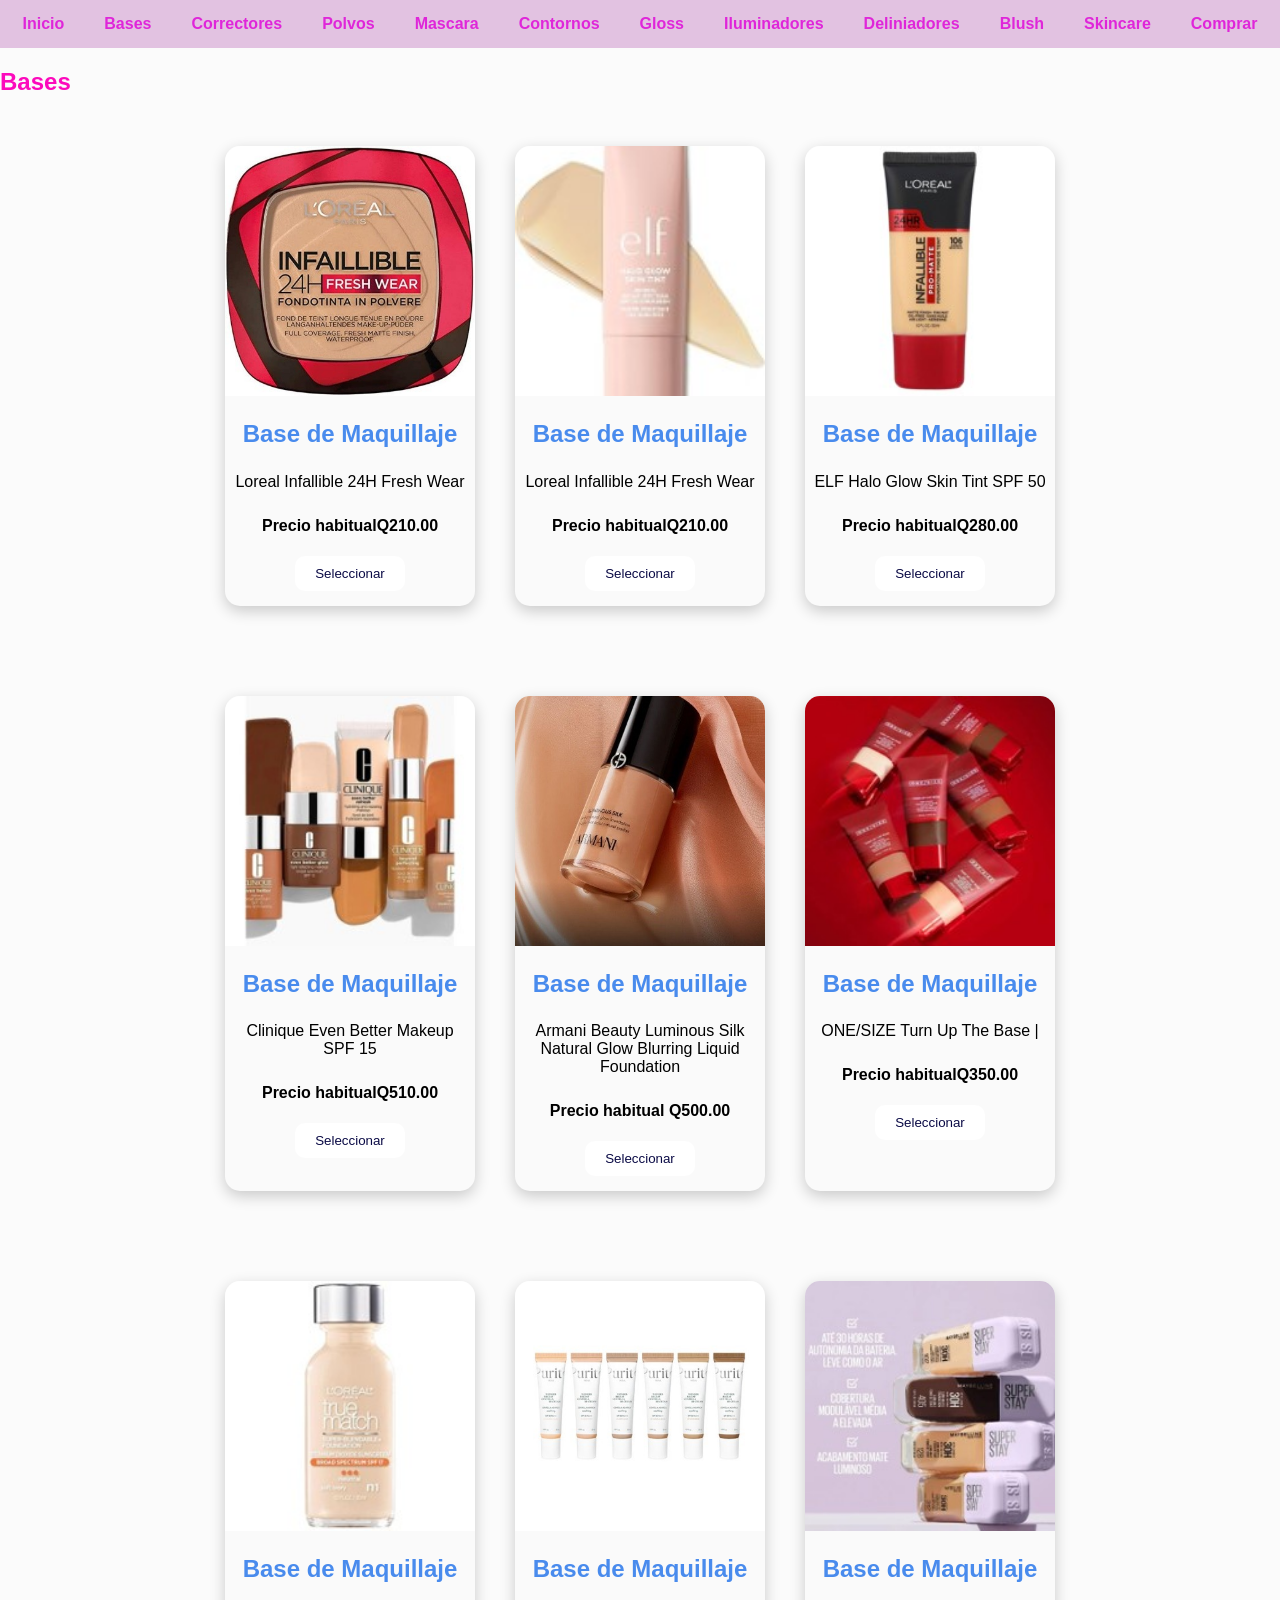
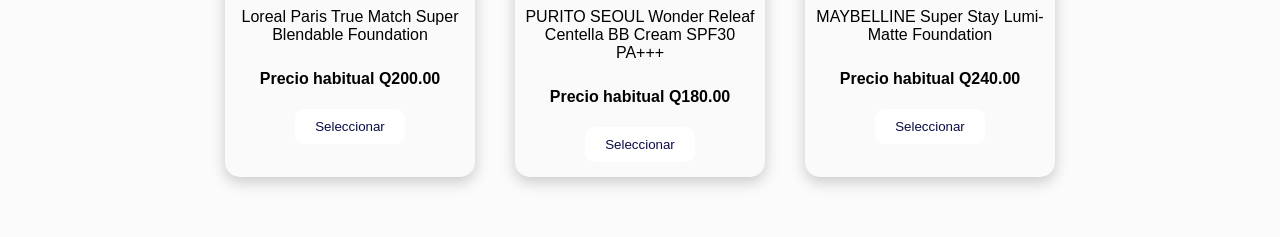
<file: Bases.html>
<!DOCTYPE html>
<html>
<head>
    <link rel="stylesheet" href="estilos.css">
    <title>Pagina de Maquillaje</title>
</head>
<body style="background-color: #fbfbfb;"></body>


<nav class="navbar">
    <ul>
        <li><a href="inicio.html">Inicio</a></li>
        <li><a href="Bases.html">Bases</a></li>
        <li><a href="Correctores.html">Correctores</a></li>
        <li><a href="Polvos.html">Polvos</a></li>
        <li><a href="Mascara.html">Mascara</a></li>
        <li><a href="Contornos.html">Contornos</a></li> 
        <li><a href="Gloss.html">Gloss</a></li> 
        <li><a href="Iluminadores.html">Iluminadores</a></li> 
        <li><a href="Deliniadores.html">Deliniadores</a></li> 
        <li><a href="Blush.html">Blush</a></li> 
        <li><a href="Skincare.html">Skincare</a></li>
       <li><a href="Comprar.html">Comprar</a></li>
        
    </ul>
</nav>

<h2 style="color: rgb(252, 10, 188);">Bases</h2>
   
<section class="productos">

<div class="card">
        <img src="Base1.jpg">
        <h2>Base de Maquillaje </h2>
        <p>Loreal Infallible 24H Fresh Wear </p>
        <p class="precio">Precio habitualQ210.00</p>
        <button>Seleccionar</button>
    </div>
    

    <div class="card">
        <img src="Base2.jpg">
        <h2>Base de Maquillaje</h2>
        <p>Loreal Infallible 24H Fresh Wear</p>
        <p class="precio">Precio habitualQ210.00</p>
        <button>Seleccionar</button>
    </div>

    <div class="card">
        <img src="Base3.jpg">
        <h2>Base de Maquillaje</h2>
        <p>ELF Halo Glow Skin Tint SPF 50 </p>
        <p class="precio">Precio habitualQ280.00</p>
        <button>Seleccionar</button>
</section>

    <section class="productos">

    <div class="card">
        <img src="Base4.jpg">
        <h2>Base de Maquillaje</h2>
        <p>Clinique Even Better Makeup SPF 15 </p>
        <p class="precio">Precio habitualQ510.00</p>
         <button>Seleccionar</button>
         </div>

        <div class="card">
        <img src="base5.jpg">
        <h2>Base de Maquillaje</h2>
        <p>Armani Beauty Luminous Silk Natural Glow Blurring Liquid Foundation</p>
        <p class="precio">Precio habitual Q500.00</p>
        <button>Seleccionar</button>
         </div>

        <div class="card">
        <img src="base6.jpg">
        <h2>Base de Maquillaje</h2>
        <p>ONE/SIZE Turn Up The Base | </p>
        <p class="precio">Precio habitualQ350.00</p>
         <button>Seleccionar</button>
         </div>
</section>


<section class="productos">

<div class="card">
        <img src="Base7.jpg">
        <h2>Base de Maquillaje </h2>
        <p>Loreal Paris True Match Super Blendable Foundation  </p>
        <p class="precio">Precio habitual Q200.00</p>
      <button>Seleccionar</button>
    </div>
    

    <div class="card">
        <img src="base8.jpg">
        <h2>Base de Maquillaje</h2>
        <p>PURITO SEOUL Wonder Releaf Centella BB Cream SPF30 PA+++ </p>
        <p class="precio">Precio habitual Q180.00</p>
        <button>Seleccionar</button>
    </div>

    <div class="card">
        <img src="base9.jpg">
        <h2>Base de Maquillaje</h2>
        <p>MAYBELLINE Super Stay Lumi-Matte Foundation  </p>
        <p class="precio">Precio habitual Q240.00</p>
        <button>Seleccionar</button>
</section>

</body>
</html>
</file>
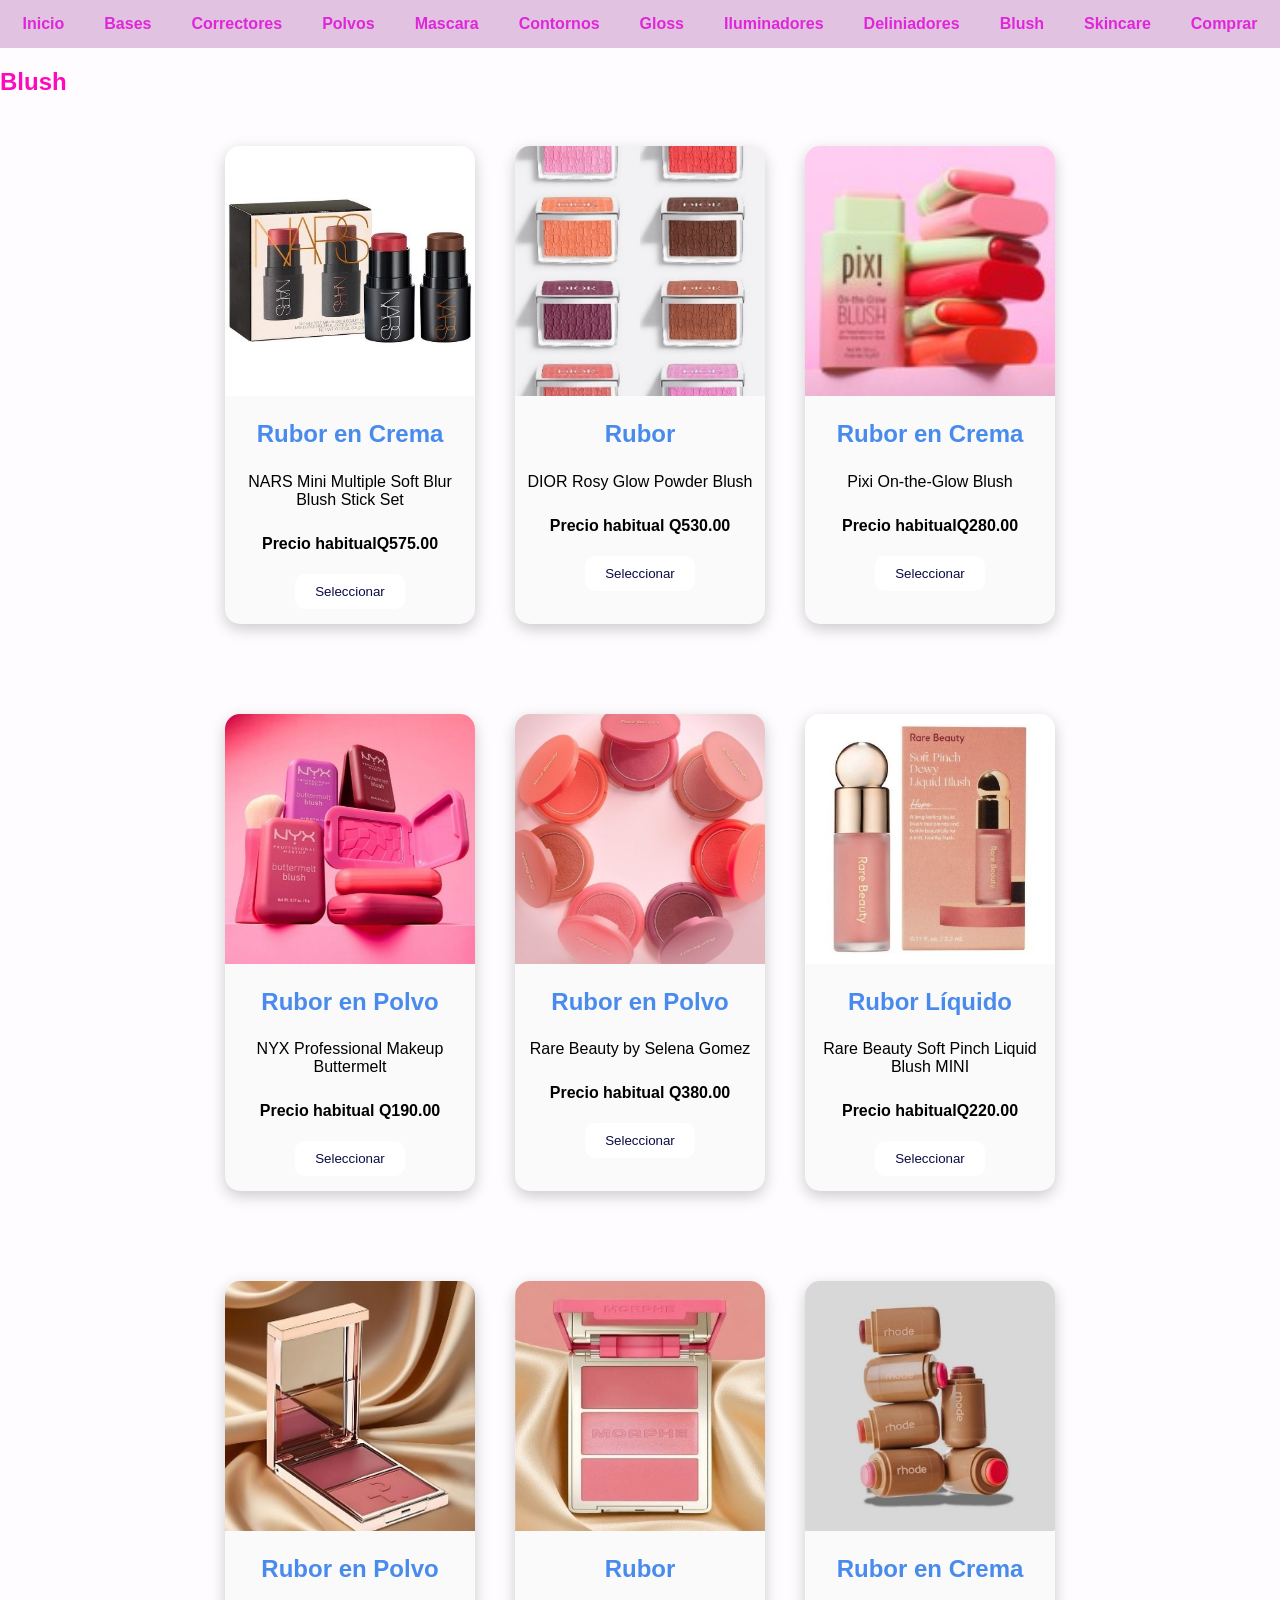
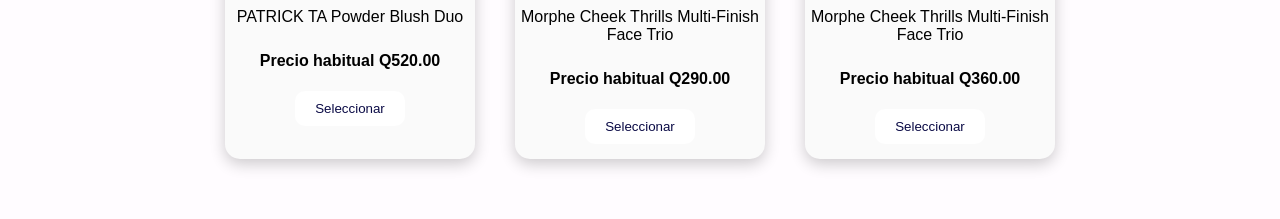
<file: Blush.html>
<!DOCTYPE html>
<html>
<head>

    <link rel="stylesheet" href="estilos.css">
    <title>Pagina de Maquillaje</title>
</head>
<body style="background-color: #fffcff;"></body>


<nav class="navbar">
    <ul>
        <li><a href="inicio.html">Inicio</a></li>
        <li><a href="Bases.html">Bases</a></li>
        <li><a href="Correctores.html">Correctores</a></li>
        <li><a href="Polvos.html">Polvos</a></li>
        <li><a href="Mascara.html">Mascara</a></li>
        <li><a href="Contornos.html">Contornos</a></li> 
        <li><a href="Gloss.html">Gloss</a></li> 
        <li><a href="Iluminadores.html">Iluminadores</a></li> 
        <li><a href="Deliniadores.html">Deliniadores</a></li> 
        <li><a href="Blush.html">Blush</a></li>  
        <li><a href="Skincare.html">Skincare</a></li>
        <li><a href="Comprar.html">Comprar</a></li>
    </ul>
</nav>

<h2 style="color: rgb(252, 10, 188);">Blush</h2>
   
<section class="productos">

<div class="card">
        <img src="Blush1.jpg">
        <h2>Rubor en Crema</h2>
        <p>NARS Mini Multiple Soft Blur Blush Stick Set </p>
        <p class="precio">Precio habitualQ575.00</p>
        <button>Seleccionar</button>
    </div>
    

    <div class="card">
        <img src="Blush2.jpg">
        <h2>Rubor</h2>
        <p>DIOR Rosy Glow Powder Blush </p>
        <p class="precio">Precio habitual Q530.00</p>
        <button>Seleccionar</button>
    </div>

    <div class="card">
        <img src="Blush3.jpg">
        <h2>Rubor en Crema</h2>
        <p>Pixi On-the-Glow Blush</p>
        <p class="precio">Precio habitualQ280.00</p>
         <button>Seleccionar</button>
</section>

    <section class="productos">

    <div class="card">
        <img src="Blush4.jpg">
        <h2>Rubor en Polvo</h2>
        <p>NYX Professional Makeup Buttermelt  </p>
        <p class="precio">Precio habitual Q190.00</p>
        <button>Seleccionar</button>
         </div>

        <div class="card">
        <img src="Blush5.jpg">
        <h2>Rubor en Polvo</h2>
        <p>Rare Beauty by Selena Gomez </p>
        <p class="precio">Precio habitual Q380.00</p>
        <button>Seleccionar</button>
         </div>

        <div class="card">
        <img src="Blush6.jpg">
        <h2>Rubor Líquido</h2>
        <p>Rare Beauty Soft Pinch Liquid Blush MINI</p>
        <p class="precio">Precio habitualQ220.00</p>
        <button>Seleccionar</button>
         </div>
</section>


<section class="productos">

<div class="card">
        <img src="Blush7.jpg">
        <h2>Rubor en Polvo </h2>
        <p>PATRICK TA Powder Blush Duo </p>
        <p class="precio">Precio habitual Q520.00</p>
         <button>Seleccionar</button>
    </div>
    

    <div class="card">
        <img src="Blush8.jpg">
        <h2>Rubor</h2>
        <p>Morphe Cheek Thrills Multi-Finish Face Trio </p>
        <p class="precio">Precio habitual Q290.00</p>
         <button>Seleccionar</button>
    </div>

    <div class="card">
        <img src="Blush9.jpg">
        <h2>Rubor en Crema</h2>
        <p>Morphe Cheek Thrills Multi-Finish Face Trio </p>
        <p class="precio">Precio habitual Q360.00</p>
         <button>Seleccionar</button>
</section>

</body>
</html>
</file>
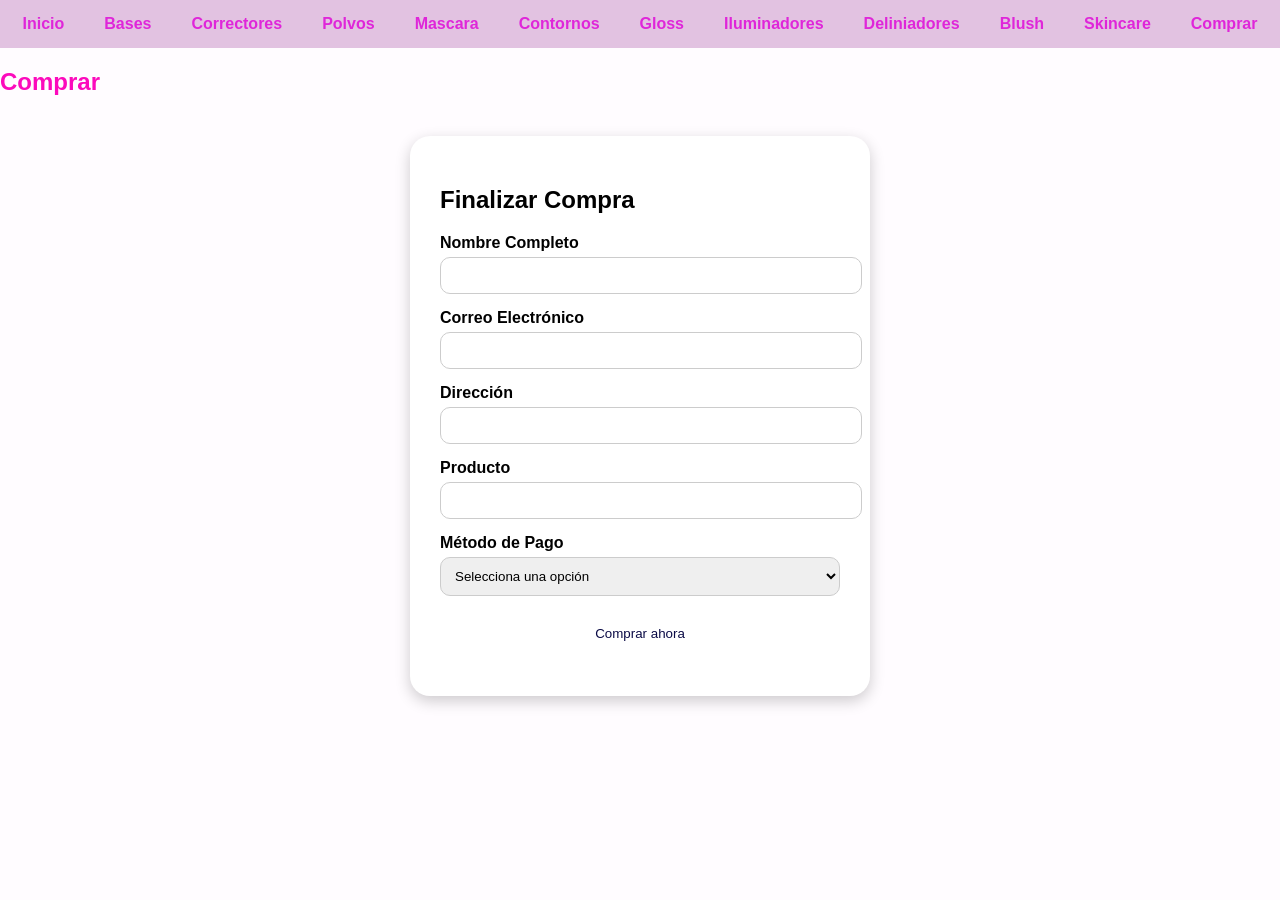
<file: Comprar.html>
<!DOCTYPE html>
<html>
<head>

    <link rel="stylesheet" href="estilos.css">
    <title>Pagina de Maquillaje</title>
</head>
<body style="background-color: #fffcff;"></body>


<nav class="navbar">
    <ul>
        <li><a href="inicio.html">Inicio</a></li>
        <li><a href="Bases.html">Bases</a></li>
        <li><a href="Correctores.html">Correctores</a></li>
        <li><a href="Polvos.html">Polvos</a></li>
        <li><a href="Mascara.html">Mascara</a></li>
        <li><a href="Contornos.html">Contornos</a></li> 
        <li><a href="Gloss.html">Gloss</a></li> 
        <li><a href="Iluminadores.html">Iluminadores</a></li> 
        <li><a href="Deliniadores.html">Deliniadores</a></li> 
        <li><a href="Blush.html">Blush</a></li>  
        <li><a href="Skincare.html">Skincare</a></li>
        <li><a href="Comprar.html">Comprar</a></li>
    </ul>
</nav>

<h2 style="color: rgb(252, 10, 188);">Comprar</h2>
<form class="formulario" action="https://formspree.io/f/xykoqnqe" method="POST">

  <h2>Finalizar Compra</h2>

  <label>Nombre Completo</label>
  <input type="text" name="nombre" required>

  <label>Correo Electrónico</label>
  <input type="email" name="email" required>

  <label>Dirección</label>
  <input type="text" name="direccion" required>

  <label>Producto</label>
  <input type="text" name="producto" required>

  <label>Método de Pago</label>
  <select name="pago" required>
    <option value="">Selecciona una opción</option>
    <option value="tarjeta">Tarjeta</option>
    <option value="efectivo">Efectivo</option>
    <option value="transferencia">Transferencia</option>
  </select>

  <button type="submit">Comprar ahora</button>

</form>

</form>
</body>
</html>
</file>
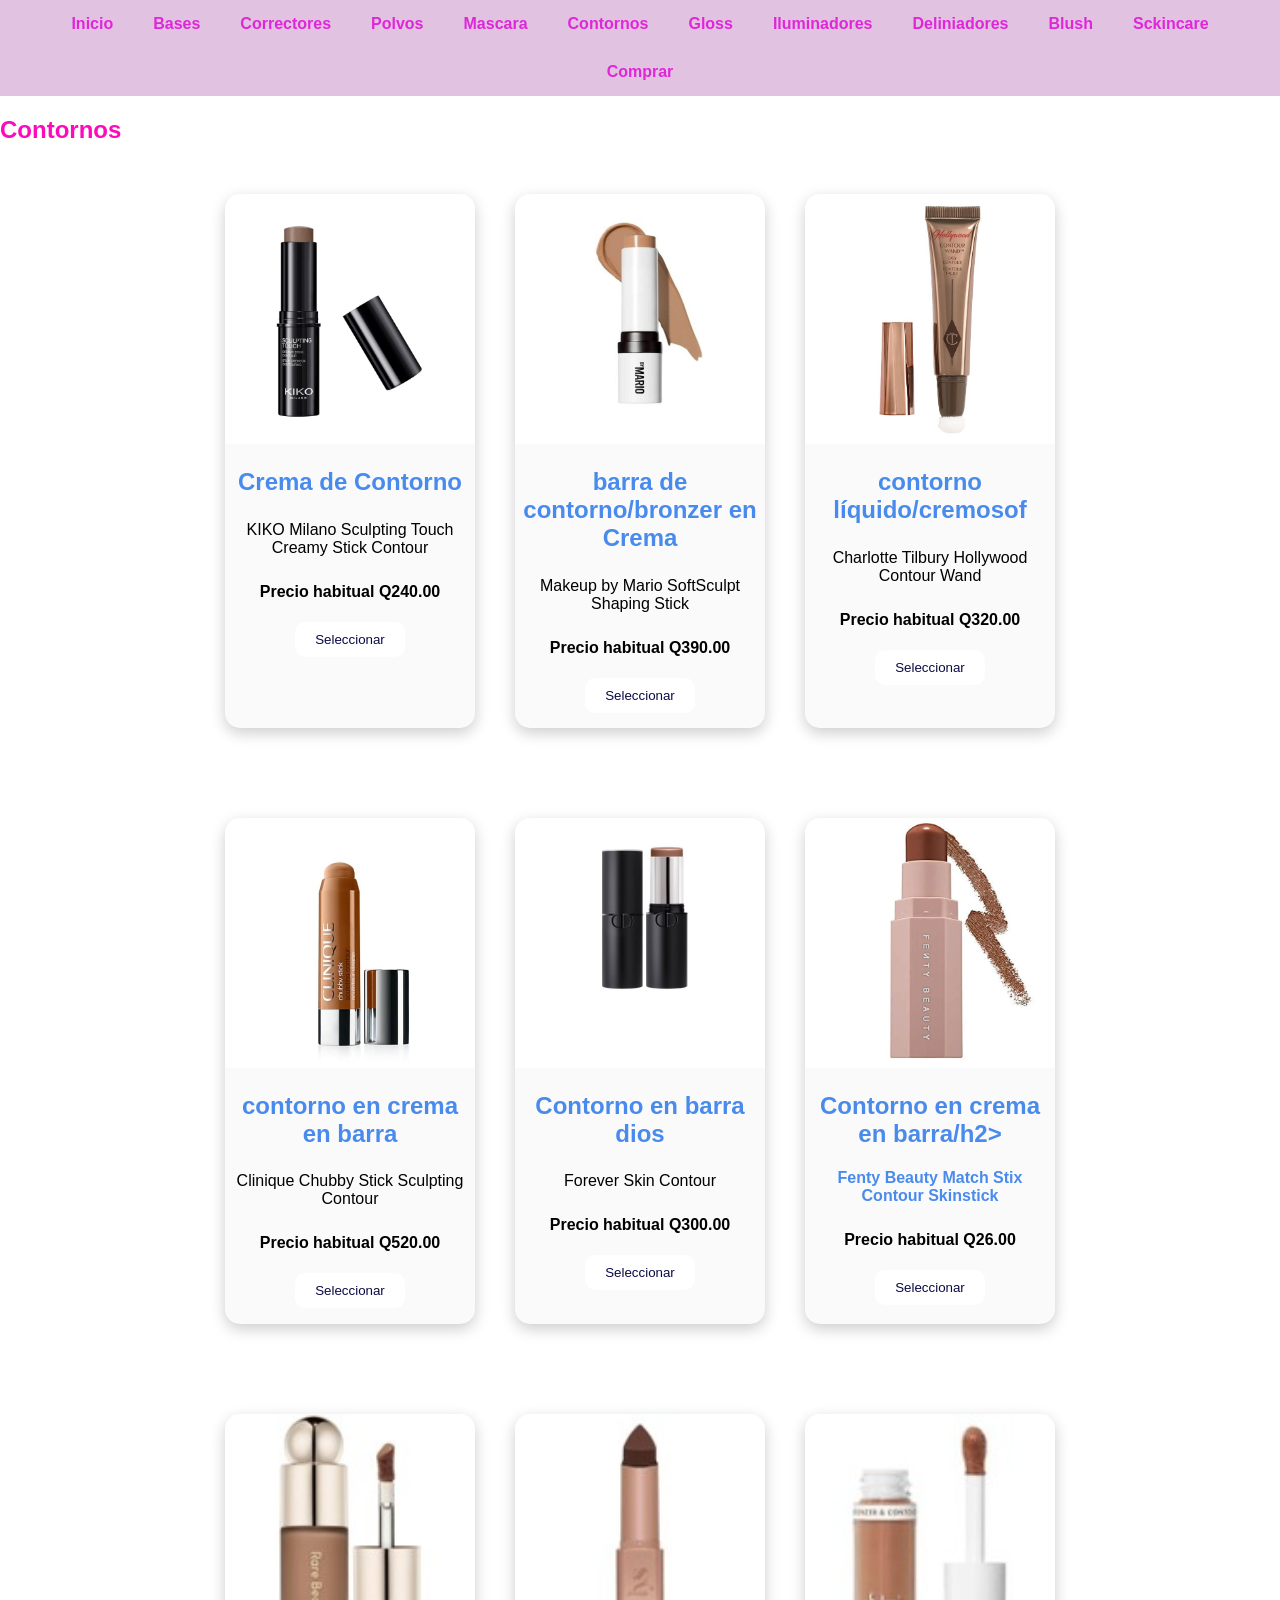
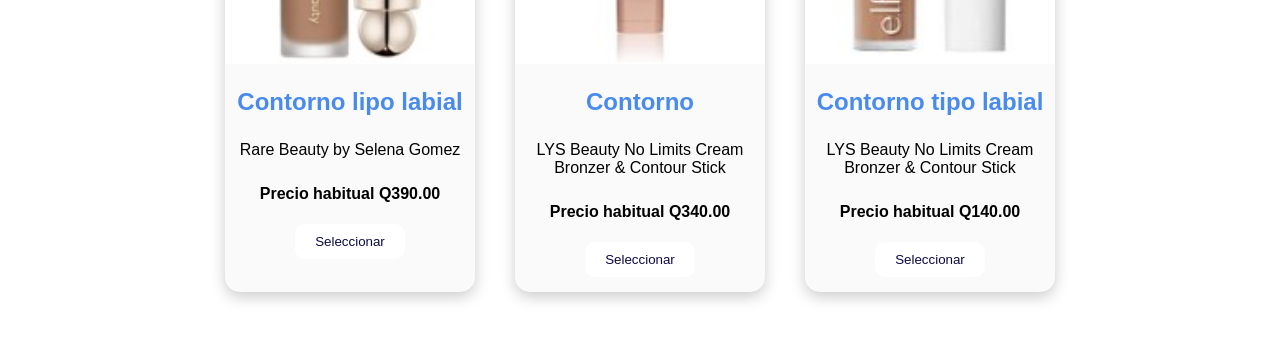
<file: Contornos.html>
<!DOCTYPE html>
<html>
<head>

    <link rel="stylesheet" href="estilos.css">
    <title>Pagina de Maquillaje</title>
</head>
<body style="background-color: #ffffff;"></body>


<nav class="navbar">
    <ul>
        <li><a href="inicio.html">Inicio</a></li>
        <li><a href="Bases.html">Bases</a></li>
        <li><a href="Correctores.html">Correctores</a></li>
        <li><a href="Polvos.html">Polvos</a></li>
        <li><a href="Mascara.html">Mascara</a></li>
        <li><a href="Contornos.html">Contornos</a></li> 
        <li><a href="Gloss.html">Gloss</a></li> 
        <li><a href="Iluminadores.html">Iluminadores</a></li> 
        <li><a href="Deliniadores.html">Deliniadores</a></li> 
        <li><a href="Blush.html">Blush</a></li> 
        <li><a href="Skincare.html">Sckincare</a></li>
        <li><a href="Comprar.html">Comprar</a></li>
        
    </ul>
</nav>

<h2 style="color: rgb(252, 10, 188);">Contornos</h2>
   
<section class="productos">

<div class="card">
        <img src="contorno1.jpeg">
        <h2>Crema de Contorno </h2>
        <p>KIKO Milano Sculpting Touch Creamy Stick Contour </p>
        <p class="precio">Precio habitual Q240.00</p>
         <button>Seleccionar</button>
    </div>
    

    <div class="card">
        <img src="contorni2.jpeg">
        <h2>barra de contorno/bronzer en Crema</h2>
        <p>Makeup by Mario SoftSculpt Shaping Stick</p>
        <p class="precio">Precio habitual Q390.00</p>
         <button>Seleccionar</button>
    </div>

    <div class="card">
        <img src="Contorno3.jpeg">
        <h2>contorno líquido/cremosof</h2>
        <p>Charlotte Tilbury Hollywood Contour Wand</p>
        <p class="precio">Precio habitual Q320.00</p>
         <button>Seleccionar</button>
</section>

    <section class="productos">

    <div class="card">
        <img src="Contorno4.jpeg">
        <h2>contorno en crema en barra</h2>
        <p>Clinique Chubby Stick Sculpting Contour </p>
        <p class="precio">Precio habitual Q520.00</p>
         <button>Seleccionar</button>
         </div>

        <div class="card">
        <img src="contorno5.jpeg">
        <h2>Contorno en barra dios</h2>
        <p>Forever Skin Contour</p>
        <p class="precio">Precio habitual Q300.00</p>
       <button>Seleccionar</button>
         </div>

        <div class="card">
        <img src="contorno6.jpeg">
        <h2>Contorno en crema en barra/h2>
        <p>Fenty Beauty Match Stix Contour Skinstick </p>
        <p class="precio">Precio habitual Q26.00</p>
         <button>Seleccionar</button>
         </div>
</section>

<section class="productos">

    <div class="card">
        <img src="contorno7.jpg">
        <h2>Contorno lipo labial </h2>
        <p>Rare Beauty by Selena Gomez</p>
        <p class="precio">Precio habitual Q390.00</p>
         <button>Seleccionar</button>
         </div>

        <div class="card">
        <img src="contorno8.jpg">
        <h2>Contorno </h2>
        <p>LYS Beauty No Limits Cream Bronzer & Contour Stick</p>
        <p class="precio">Precio habitual Q340.00</p>
        <button>Seleccionar</button>
         </div>

        <div class="card">
        <img src="contorno9.jpg">
        <h2>Contorno tipo labial </h2>
        <p>LYS Beauty No Limits Cream Bronzer & Contour Stick</p>
        <p class="precio">Precio habitual Q140.00</p>
         <button>Seleccionar</button>
         </div>
</section>
</file>
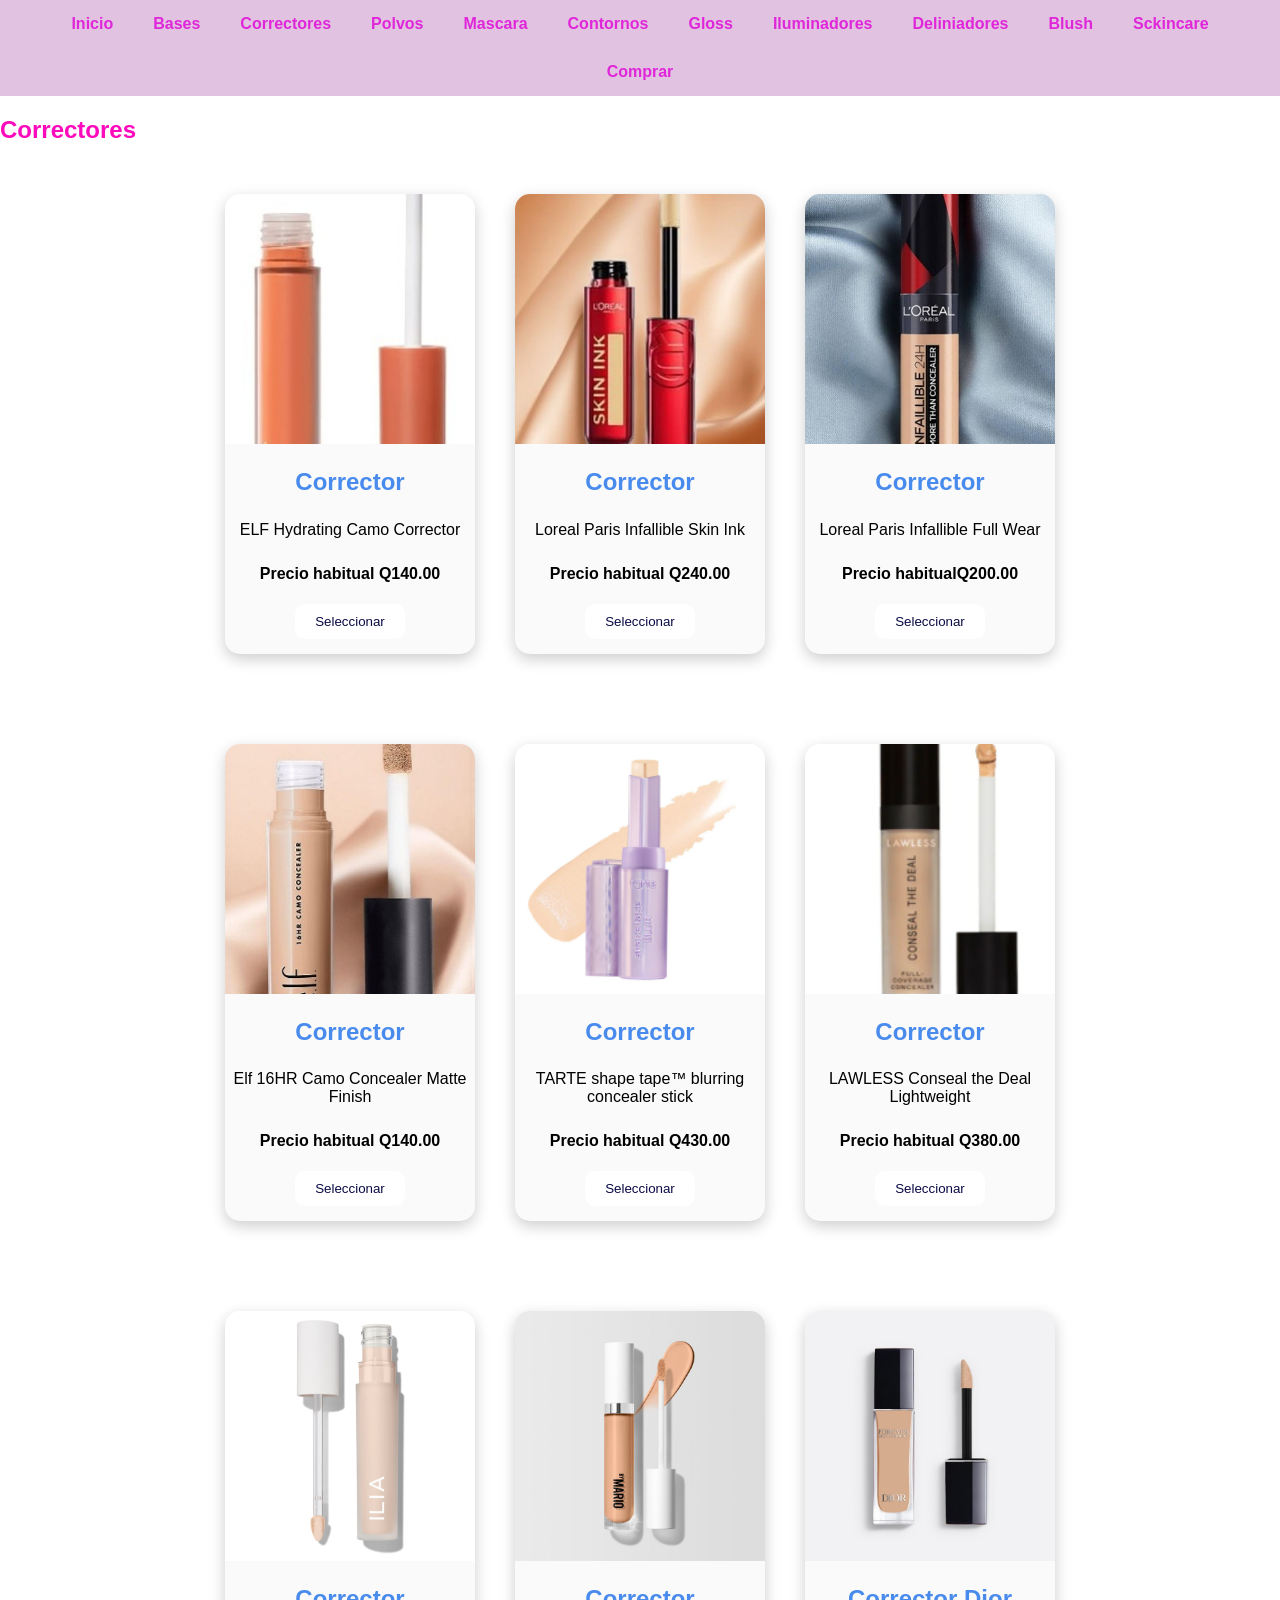
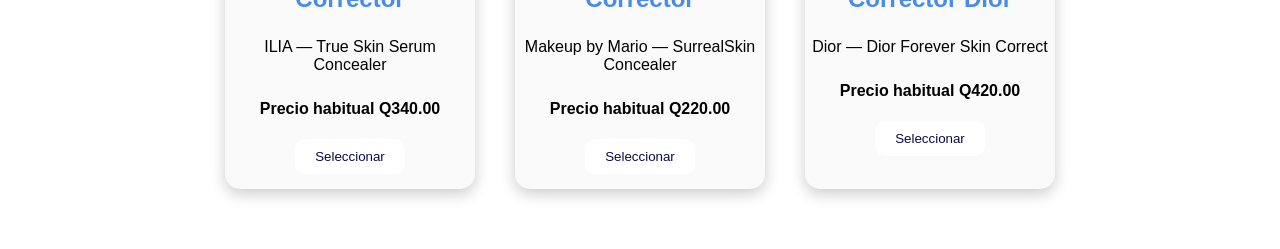
<file: Correctores.html>
<!DOCTYPE html>
<html>
<head>

    <link rel="stylesheet" href="estilos.css">
    <title>Pagina de Maquillaje</title>
</head>
<body style="background-color: #ffffff;"></body>


<nav class="navbar">
    <ul>
        <li><a href="inicio.html">Inicio</a></li>
        <li><a href="Bases.html">Bases</a></li>
        <li><a href="Correctores.html">Correctores</a></li>
        <li><a href="Polvos.html">Polvos</a></li>
        <li><a href="Mascara.html">Mascara</a></li>
        <li><a href="Contornos.html">Contornos</a></li> 
        <li><a href="Gloss.html">Gloss</a></li> 
        <li><a href="Iluminadores.html">Iluminadores</a></li> 
        <li><a href="Deliniadores.html">Deliniadores</a></li> 
        <li><a href="Blush.html">Blush</a></li>  
        <li><a href="Skincare.html">Sckincare</a></li>
        <li><a href="Comprar.html">Comprar</a></li>
        
    </ul>
</nav>

<h2 style="color: rgb(252, 10, 188);">Correctores</h2>
   
<section class="productos">

<div class="card">
        <img src="corrector1.jpg">
        <h2>Corrector </h2>
        <p>ELF Hydrating Camo Corrector  </p>
        <p class="precio">Precio habitual Q140.00</p>
         <button>Seleccionar</button>
    </div>
    

    <div class="card">
        <img src="corrector2.jpg">
        <h2>Corrector</h2>
        <p>Loreal Paris Infallible Skin Ink </p>
        <p class="precio">Precio habitual Q240.00</p>
         <button>Seleccionar</button>
    </div>

    <div class="card">
        <img src="corrector3.jpg">
        <h2>Corrector</h2>
        <p>Loreal Paris Infallible Full Wear </p>
        <p class="precio">Precio habitualQ200.00</p>
        <button>Seleccionar</button>
</section>

    <section class="productos">

    <div class="card">
        <img src="corrector4.jpg">
        <h2>Corrector</h2>
        <p>Elf 16HR Camo Concealer Matte Finish   </p>
        <p class="precio">Precio habitual Q140.00</p>
        <button>Seleccionar</button>
         </div>

        <div class="card">
        <img src="corrector5.png">
        <h2>Corrector</h2>
        <p> TARTE shape tape™ blurring concealer stick </p>
        <p class="precio">Precio habitual Q430.00</p>
        <button>Seleccionar</button>
         </div>

        <div class="card">
        <img src="corrector6.png">
        <h2>Corrector</h2>
        <p> LAWLESS Conseal the Deal Lightweight </p>
        <p class="precio">Precio habitual Q380.00</p>
       <button>Seleccionar</button>
         </div>
</section>
<section class="productos">

    <div class="card">
        <img src="Corrector7.jpeg">
        <h2>Corrector</h2>
        <p>ILIA — True Skin Serum Concealer </p>
        <p class="precio">Precio habitual Q340.00</p>
     <button>Seleccionar</button>
         </div>

        <div class="card">
        <img src="Corrector8.jpeg">
        <h2>Corrector</h2>
        <p>Makeup by Mario — SurrealSkin Concealer </p>
        <p class="precio">Precio habitual Q220.00</p>
     <button>Seleccionar</button>
         </div>

        <div class="card">
        <img src="Corrector9.jpeg">
        <h2>Corrector Dior</h2>
        <p>Dior — Dior Forever Skin Correct </p>
        <p class="precio">Precio habitual Q420.00</p>
         <button>Seleccionar</button>
         </div>
</section>
</file>
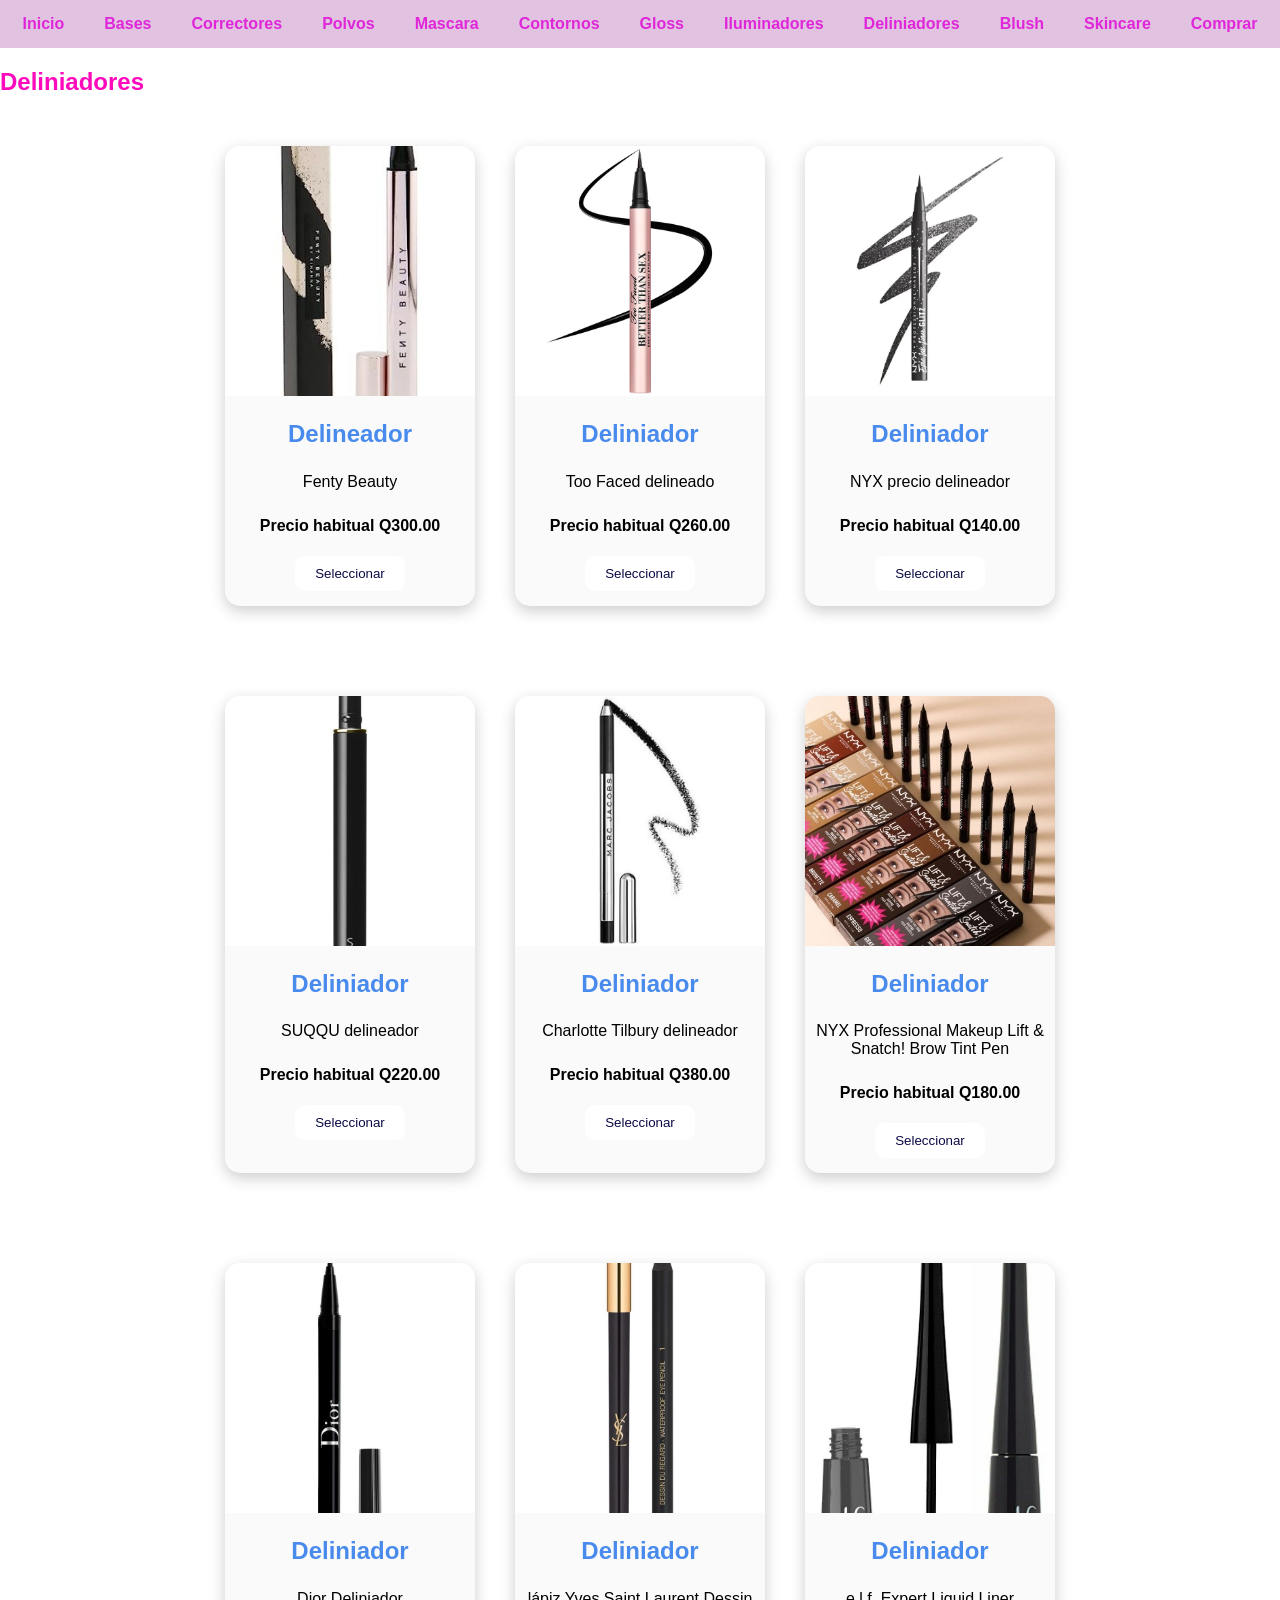
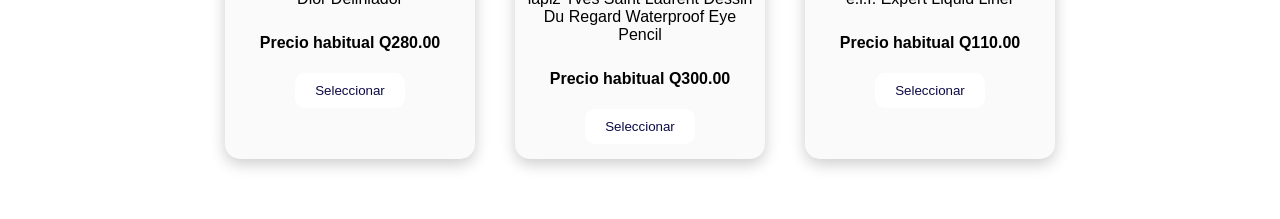
<file: Deliniadores.html>
<!DOCTYPE html>
<html>
<head>

    <link rel="stylesheet" href="estilos.css">
    <title>Pagina de Maquillaje</title>
</head>
<body style="background-color: #ffffff;"></body>


<nav class="navbar">
    <ul>
        <li><a href="inicio.html">Inicio</a></li>
        <li><a href="Bases.html">Bases</a></li>
        <li><a href="Correctores.html">Correctores</a></li>
        <li><a href="Polvos.html">Polvos</a></li>
        <li><a href="Mascara.html">Mascara</a></li>
        <li><a href="Contornos.html">Contornos</a></li> 
        <li><a href="Gloss.html">Gloss</a></li> 
        <li><a href="Iluminadores.html">Iluminadores</a></li> 
        <li><a href="Deliniadores.html">Deliniadores</a></li> 
        <li><a href="Blush.html">Blush</a></li> 
        <li><a href="Skincare.html">Skincare</a></li>
        <li><a href="Comprar.html">Comprar</a></li>
    </ul>
</nav>

<h2 style="color: rgb(252, 10, 188);">Deliniadores</h2>
   
<section class="productos">

<div class="card">
        <img src="Deliniador1.jpeg">
        <h2>Delineador</h2>
        <p>Fenty Beauty </p>
        <p class="precio">Precio habitual Q300.00</p>
        <button>Seleccionar</button>
    </div>
    

    <div class="card">
        <img src="Deliniador2.jpeg">
        <h2>Deliniador</h2>
        <p>Too Faced delineado</p>
        <p class="precio">Precio habitual Q260.00</p>
        <button>Seleccionar</button>
    </div>

    <div class="card">
        <img src="Deliniador3.jpeg">
        <h2>Deliniador</h2>
        <p>NYX precio delineador  </p>
        <p class="precio">Precio habitual Q140.00</p>
        <button>Seleccionar</button>
</section>

    <section class="productos">

    <div class="card">
        <img src="Delineador4.jpeg">
        <h2>Deliniador</h2>
        <p>SUQQU delineador</p>
        <p class="precio">Precio habitual Q220.00</p>
         <button>Seleccionar</button>
         </div>

        <div class="card">
        <img src="Deliniador5.jpeg">
        <h2>Deliniador</h2>
        <p>Charlotte Tilbury delineador </p>
        <p class="precio">Precio habitual Q380.00</p>
         <button>Seleccionar</button>
         </div>

        <div class="card">
        <img src="Delineador6.jpg">
        <h2>Deliniador</h2>
        <p>NYX Professional Makeup Lift & Snatch! Brow Tint Pen </p>
        <p class="precio">Precio habitual Q180.00</p>
         <button>Seleccionar</button>
         </div>
</section>

</section>

    <section class="productos">

    <div class="card">
        <img src="Dior7.jpeg">
        <h2>Deliniador</h2>
        <p>Dior Deliniador</p>
        <p class="precio">Precio habitual Q280.00</p>
         <button>Seleccionar</button>
         </div>

        <div class="card">
        <img src="Deliniador8.jpeg">
        <h2>Deliniador</h2>
        <p>lápiz Yves Saint Laurent Dessin Du Regard Waterproof Eye Pencil</p>
        <p class="precio">Precio habitual Q300.00</p>
         <button>Seleccionar</button>
         </div>

        <div class="card">
        <img src="Deliniador9.jpeg">
        <h2>Deliniador</h2>
        <p>e.l.f. Expert Liquid Liner</p>
        <p class="precio">Precio habitual Q110.00</p>
         <button>Seleccionar</button>
         </div>
</section>
</file>
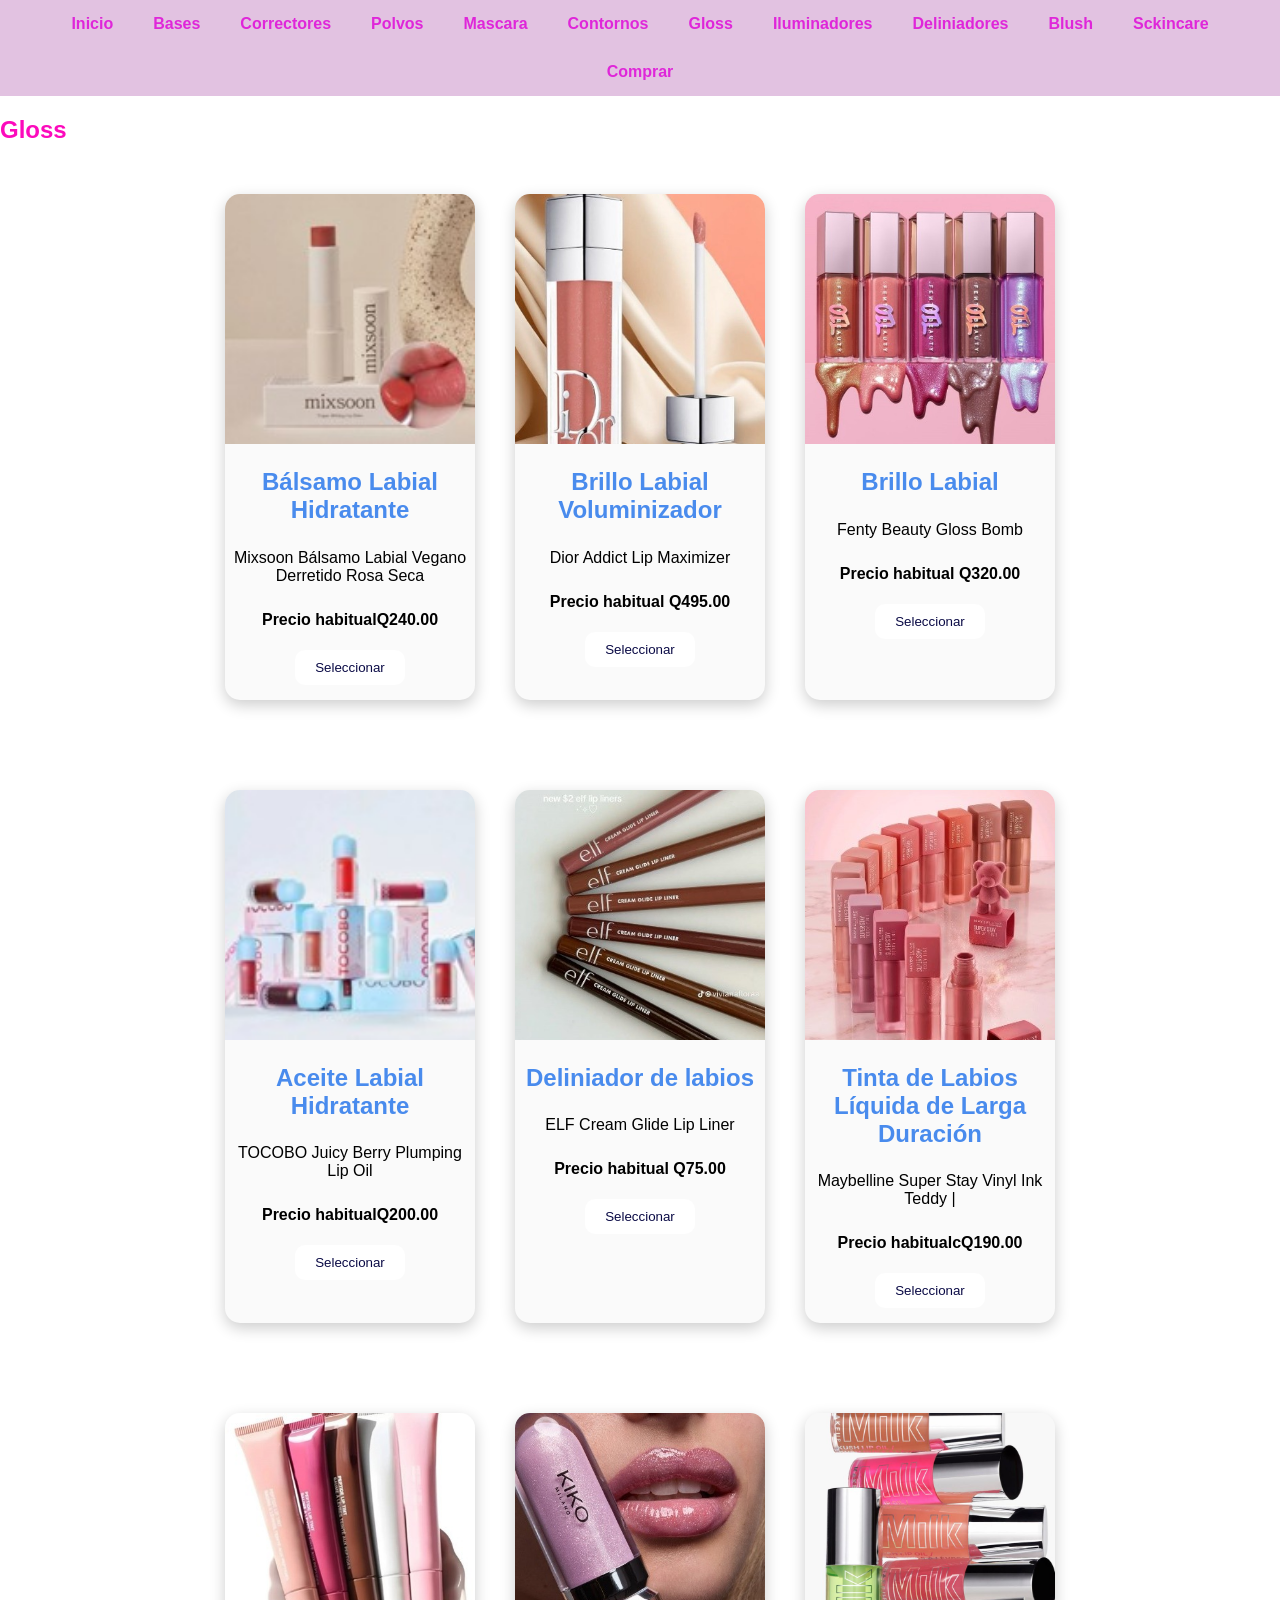
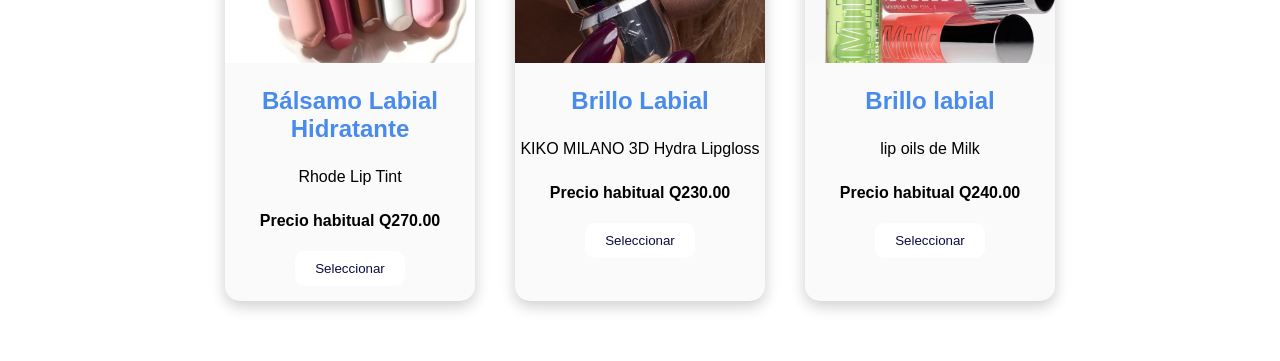
<file: Gloss.html>
<!DOCTYPE html>
<html>
<head>
    <link rel="stylesheet" href="estilos.css">
    <title>Pagina de Maquillaje</title>
</head>
<body style="background-color: #ffffff;"></body>


<nav class="navbar">
    <ul>
        <li><a href="inicio.html">Inicio</a></li>
        <li><a href="Bases.html">Bases</a></li>
        <li><a href="Correctores.html">Correctores</a></li>
        <li><a href="Polvos.html">Polvos</a></li>
        <li><a href="Mascara.html">Mascara</a></li>
        <li><a href="Contornos.html">Contornos</a></li> 
        <li><a href="Gloss.html">Gloss</a></li> 
        <li><a href="Iluminadores.html">Iluminadores</a></li> 
        <li><a href="Deliniadores.html">Deliniadores</a></li> 
        <li><a href="Blush.html">Blush</a></li> 
        <li><a href="Skincare.html">Sckincare</a></li>
        <li><a href="Comprar.html">Comprar</a></li>
        
    </ul>
</nav>

<h2 style="color: rgb(252, 10, 188);">Gloss</h2>
   
<section class="productos">

<div class="card">
        <img src="Gloss1.jpg">
        <h2>Bálsamo Labial Hidratante</h2>
        <p>Mixsoon Bálsamo Labial Vegano Derretido Rosa Seca </p>
        <p class="precio">Precio habitualQ240.00</p>
        <button>Seleccionar</button>
    </div>
    

    <div class="card">
        <img src="Gloss2.jpg">
        <h2>Brillo Labial Voluminizador</h2>
        <p>Dior Addict Lip Maximizer </p>
        <p class="precio">Precio habitual Q495.00</p>
        <button>Seleccionar</button>
    </div>

    <div class="card">
        <img src="Gloss3.jpg">
        <h2>Brillo Labial</h2>
        <p>Fenty Beauty Gloss Bomb </p>
        <p class="precio">Precio habitual Q320.00</p>
        <button>Seleccionar</button>
</section>

    <section class="productos">

    <div class="card">
        <img src="Gloss4.jpg">
        <h2>Aceite Labial Hidratante</h2>
        <p>TOCOBO Juicy Berry Plumping Lip Oil </p>
        <p class="precio">Precio habitualQ200.00</p>
         <button>Seleccionar</button>
         </div>

        <div class="card">
        <img src="Gloss5.jpg">
        <h2>Deliniador de labios</h2>
        <p>ELF Cream Glide Lip Liner </p>
        <p class="precio">Precio habitual Q75.00</p>
         <button>Seleccionar</button>
         </div>

        <div class="card">
        <img src="Gloss6.jpg">
        <h2>Tinta de Labios Líquida de Larga Duración</h2>
        <p>Maybelline Super Stay Vinyl Ink Teddy | </p>
        <p class="precio">Precio habitualcQ190.00</p>
         <button>Seleccionar</button>
         </div>
</section>


<section class="productos">

<div class="card">
        <img src="Gloss7.jpg">
        <h2>Bálsamo Labial Hidratante</h2>
        <p>Rhode Lip Tint </p>
        <p class="precio">Precio habitual Q270.00</p>
         <button>Seleccionar</button>
    </div>
    

    <div class="card">
        <img src="Gloss8.jpg">
        <h2>Brillo Labial</h2>
        <p>KIKO MILANO 3D Hydra Lipgloss  </p>
        <p class="precio">Precio habitual Q230.00</p>
         <button>Seleccionar</button>
    </div>

    <div class="card">
        <img src="Gloss9.jpeg">
        <h2>Brillo labial</h2>
        <p>lip oils de Milk </p>
        <p class="precio">Precio habitual Q240.00</p>
         <button>Seleccionar</button>
</section>

</body>
</html>
</file>
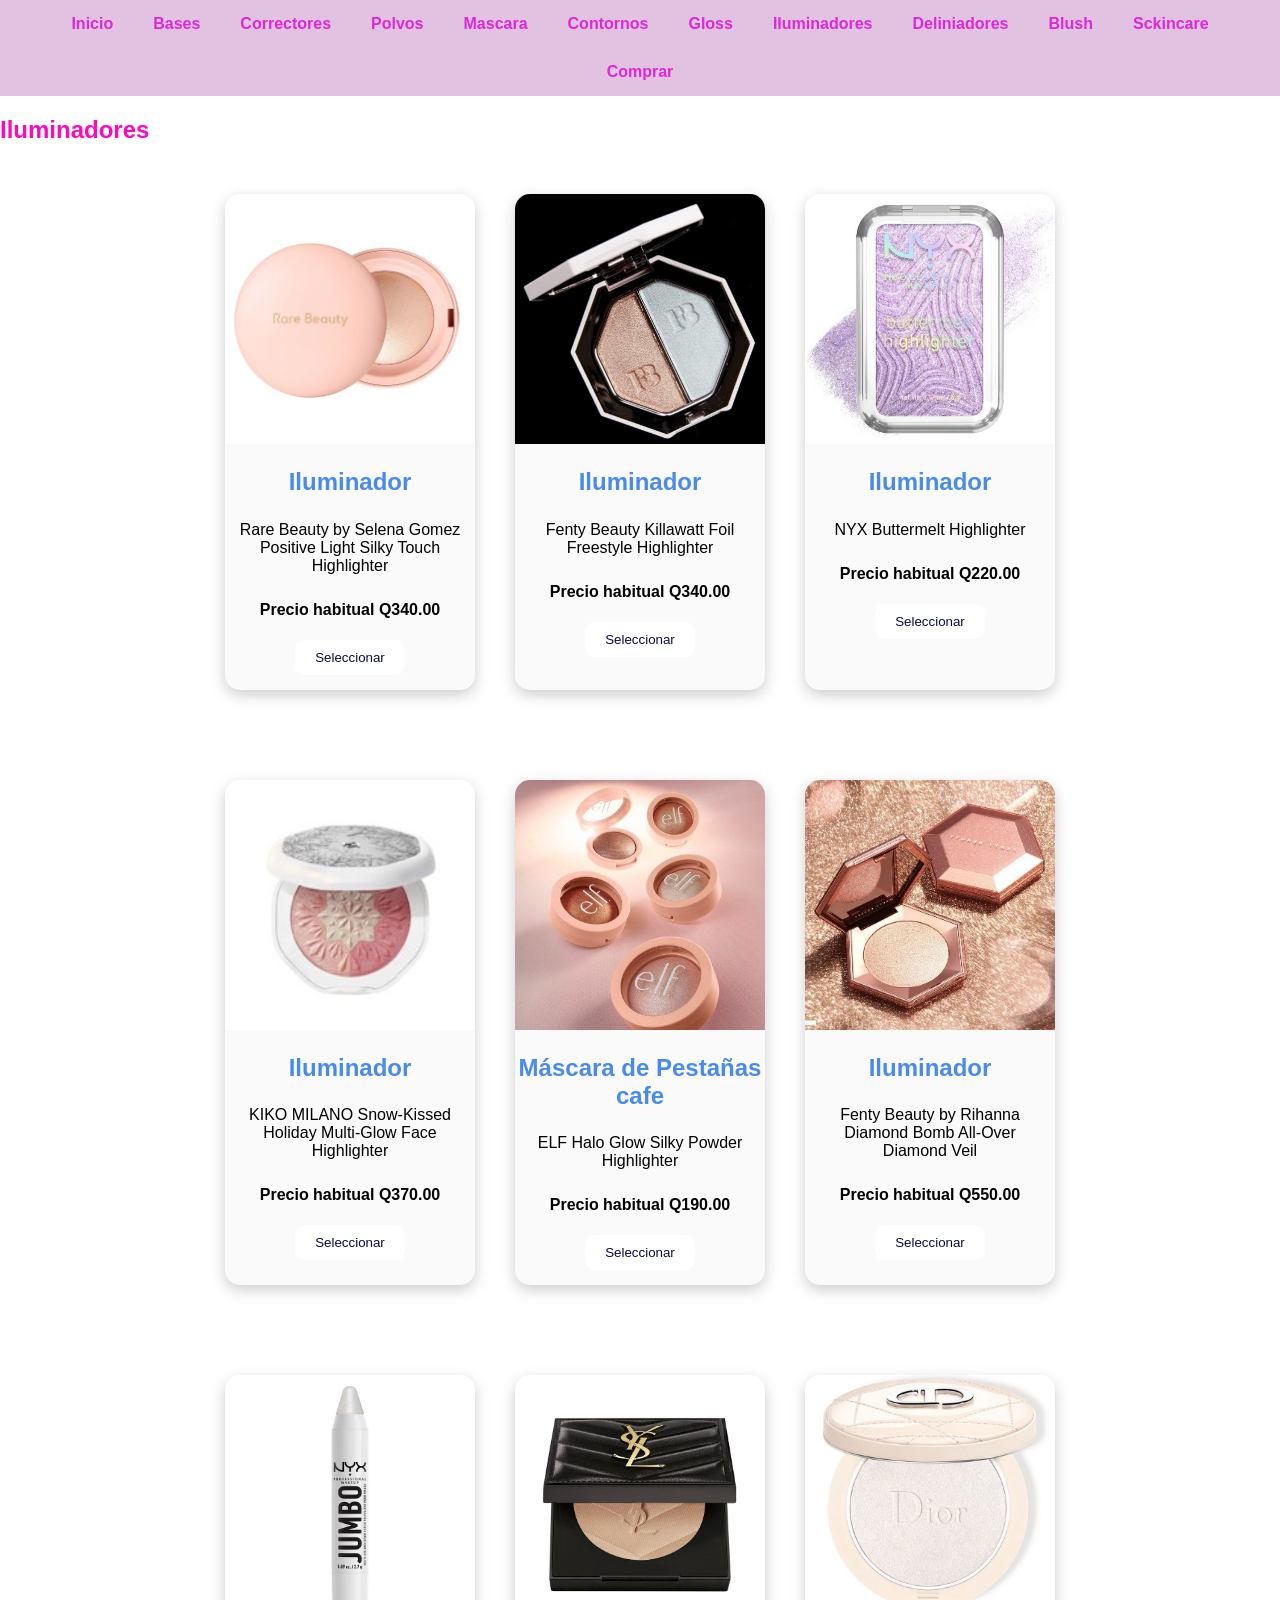
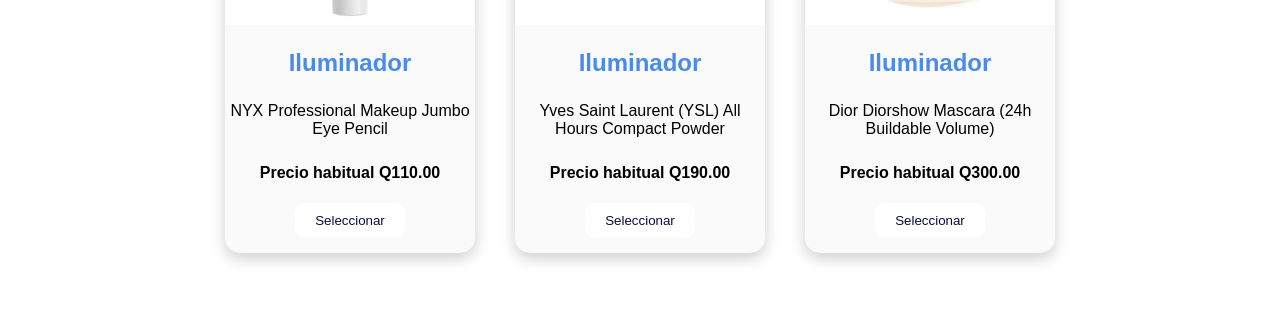
<file: Iluminadores.html>
<!DOCTYPE html>
<html>
<head>

    <link rel="stylesheet" href="estilos.css">
    <title>Pagina de Maquillaje</title>
</head>
<body style="background-color: #ffffff;"></body>


<nav class="navbar">
    <ul>
        <li><a href="inicio.html">Inicio</a></li>
        <li><a href="Bases.html">Bases</a></li>
        <li><a href="Correctores.html">Correctores</a></li>
        <li><a href="Polvos.html">Polvos</a></li>
        <li><a href="Mascara.html">Mascara</a></li>
        <li><a href="Contornos.html">Contornos</a></li> 
        <li><a href="Gloss.html">Gloss</a></li> 
        <li><a href="Iluminadores.html">Iluminadores</a></li> 
        <li><a href="Deliniadores.html">Deliniadores</a></li> 
        <li><a href="Blush.html">Blush</a></li> 
        <li><a href="Skincare.html">Sckincare</a></li>
        <li><a href="Comprar.html">Comprar</a></li>
        
    </ul>
</nav>

<h2 style="color: rgb(252, 10, 188);">Iluminadores</h2>
   
<section class="productos">

<div class="card">
        <img src="iluminador1.jpg">
        <h2>Iluminador</h2>
        <p>Rare Beauty by Selena Gomez Positive Light Silky Touch Highlighter </p>
        <p class="precio">Precio habitual Q340.00</p>
         <button>Seleccionar</button>
    </div>
    

    <div class="card">
        <img src="Iluminador2.jpg">
        <h2>Iluminador</h2>
        <p>Fenty Beauty Killawatt Foil Freestyle Highlighter </p>
        <p class="precio">Precio habitual Q340.00</p>
         <button>Seleccionar</button>
    </div>

    <div class="card">
        <img src="Iluminador3.jpg">
        <h2>Iluminador</h2>
        <p>NYX Buttermelt Highlighter </p>
        <p class="precio">Precio habitual Q220.00</p>
         <button>Seleccionar</button>
</section>

    <section class="productos">

    <div class="card">
        <img src="Iluminadoe4.jpg">
        <h2>Iluminador</h2>
        <p>KIKO MILANO Snow-Kissed Holiday Multi-Glow Face Highlighter </p>
        <p class="precio">Precio habitual Q370.00</p>
         <button>Seleccionar</button>
         </div>

        <div class="card">
        <img src="Iluminador5.jpg">
        <h2>Máscara de Pestañas cafe</h2>
        <p>ELF Halo Glow Silky Powder Highlighter </p>
        <p class="precio">Precio habitual Q190.00</p>
         <button>Seleccionar</button>
         </div>

        <div class="card">
        <img src="Iluminador6.jpg">
        <h2>Iluminador</h2>
        <p>Fenty Beauty by Rihanna Diamond Bomb All-Over Diamond Veil</p>
        <p class="precio">Precio habitual Q550.00</p>
         <button>Seleccionar</button>
         </div>
</section>

<section class="productos">

    <div class="card">
        <img src="Iluminador7.jpeg">
        <h2>Iluminador</h2>
        <p>NYX Professional Makeup Jumbo Eye Pencil </p>
        <p class="precio">Precio habitual Q110.00</p>
         <button>Seleccionar</button>
         </div>

        <div class="card">
        <img src="Iluminador8.jpeg">
        <h2>Iluminador</h2>
        <p>Yves Saint Laurent (YSL) All Hours Compact Powder</p>
        <p class="precio">Precio habitual Q190.00</p>
         <button>Seleccionar</button>
         </div>

        <div class="card">
        <img src="Iluminador9.jpeg">
        <h2>Iluminador</h2>
        <p>Dior Diorshow Mascara (24h Buildable Volume)</p>
        <p class="precio">Precio habitual Q300.00</p>
         <button>Seleccionar</button>
         </div>
</section>
</file>
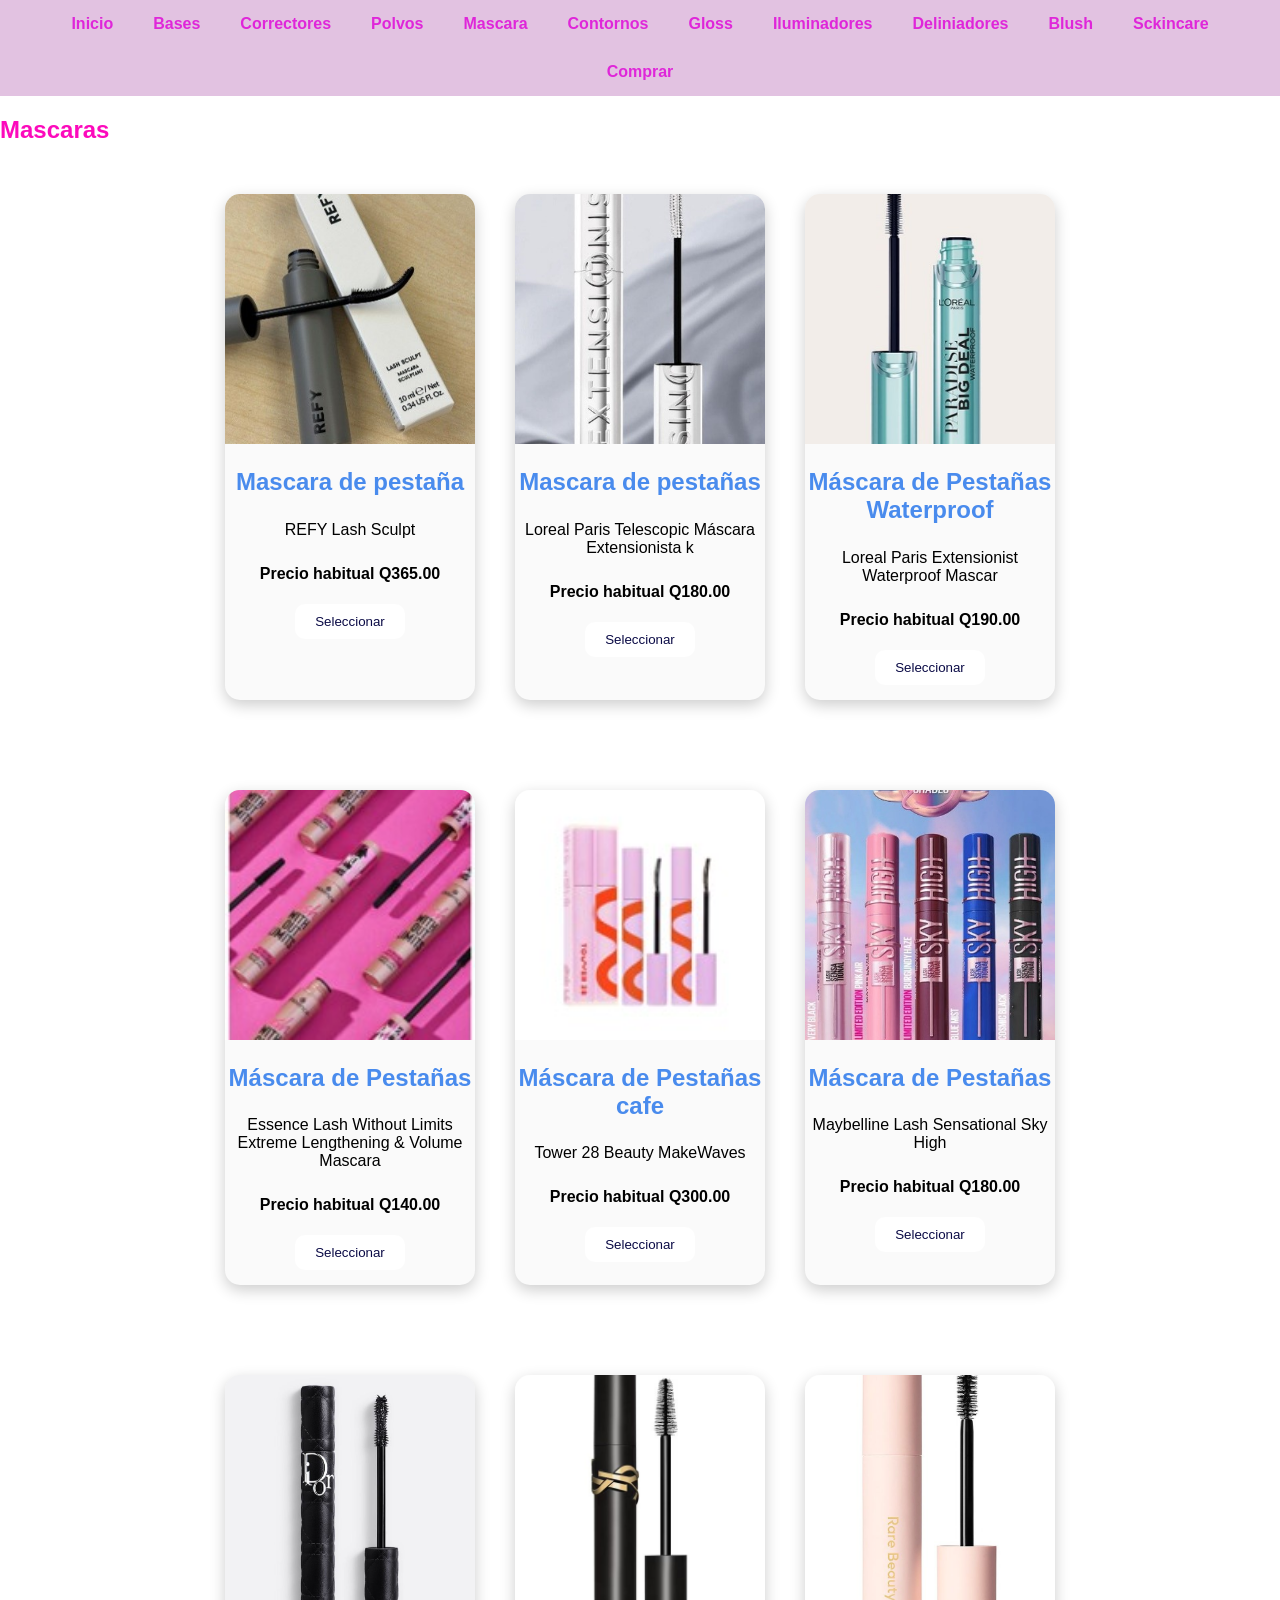
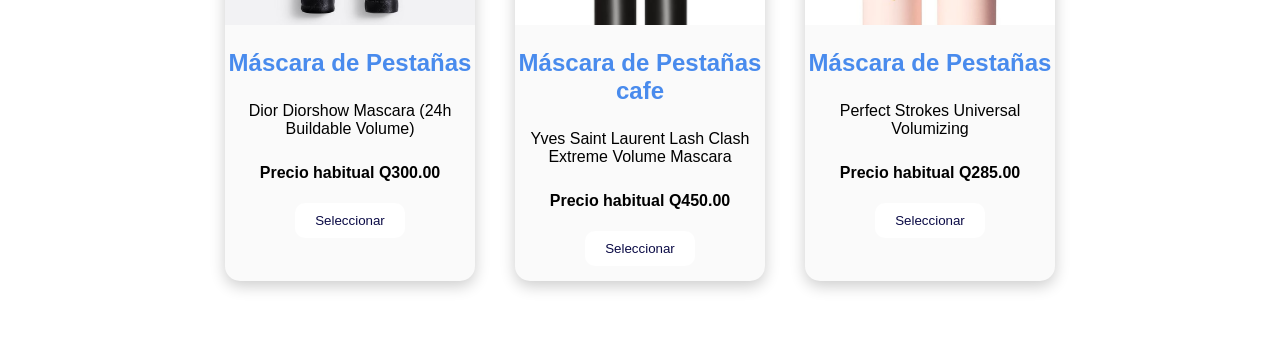
<file: Mascara.html>
<!DOCTYPE html>
<html>
<head>

    <link rel="stylesheet" href="estilos.css">
    <title>Pagina de Maquillaje</title>
</head>
<body style="background-color: #ffffff;"></body>


<nav class="navbar">
    <ul>
        <li><a href="inicio.html">Inicio</a></li>
        <li><a href="Bases.html">Bases</a></li>
        <li><a href="Correctores.html">Correctores</a></li>
        <li><a href="Polvos.html">Polvos</a></li>
        <li><a href="Mascara.html">Mascara</a></li>
        <li><a href="Contornos.html">Contornos</a></li> 
        <li><a href="Gloss.html">Gloss</a></li> 
        <li><a href="Iluminadores.html">Iluminadores</a></li> 
        <li><a href="Deliniadores.html">Deliniadores</a></li> 
        <li><a href="Blush.html">Blush</a></li> 
        <li><a href="Skincare.html">Sckincare</a></li>
       <li><a href="Comprar.html">Comprar</a></li>
        
    </ul>
</nav>

<h2 style="color: rgb(252, 10, 188);">Mascaras</h2>
   
<section class="productos">

<div class="card">
        <img src="Mascara1.jpg">
        <h2>Mascara de pestaña </h2>
        <p>REFY Lash Sculpt </p>
        <p class="precio">Precio habitual Q365.00</p>
         <button>Seleccionar</button>
    </div>
    

    <div class="card">
        <img src="Mascara2.jpg">
        <h2>Mascara de pestañas</h2>
        <p>Loreal Paris Telescopic Máscara Extensionista k </p>
        <p class="precio">Precio habitual Q180.00</p>
        <button>Seleccionar</button>
    </div>

    <div class="card">
        <img src="Mascara3.jpg">
        <h2>Máscara de Pestañas Waterproof</h2>
        <p>Loreal Paris Extensionist Waterproof Mascar </p>
        <p class="precio">Precio habitual Q190.00</p>
         <button>Seleccionar</button>
</section>

    <section class="productos">

    <div class="card">
        <img src="Mascara4.jpg">
        <h2>Máscara de Pestañas </h2>
        <p>Essence Lash Without Limits Extreme Lengthening & Volume Mascara   </p>
        <p class="precio">Precio habitual Q140.00</p>
         <button>Seleccionar</button>
         </div>

        <div class="card">
        <img src="Mascara5.jpg">
        <h2>Máscara de Pestañas cafe</h2>
        <p>Tower 28 Beauty MakeWaves </p>
        <p class="precio">Precio habitual Q300.00</p>
         <button>Seleccionar</button>
         </div>

        <div class="card">
        <img src="Mascara6.jpg">
        <h2>Máscara de Pestañas</h2>
        <p>Maybelline Lash Sensational Sky High  </p>
        <p class="precio">Precio habitual Q180.00</p>
         <button>Seleccionar</button>
         </div>
</section>


<section class="productos">

    <div class="card">
        <img src="Mascara7.jpeg">
        <h2>Máscara de Pestañas </h2>
        <p>Dior Diorshow Mascara (24h Buildable Volume)</p>
        <p class="precio">Precio habitual Q300.00</p>
         <button>Seleccionar</button>
         </div>

        <div class="card">
        <img src="Mascara8.jpeg">
        <h2>Máscara de Pestañas cafe</h2>
        <p>Yves Saint Laurent Lash Clash Extreme Volume Mascara</p>
        <p class="precio">Precio habitual Q450.00</p>
         <button>Seleccionar</button>
         </div>

        <div class="card">
        <img src="Mascara9.jpeg">
        <h2>Máscara de Pestañas</h2>
        <p>Perfect Strokes Universal Volumizing </p>
        <p class="precio">Precio habitual Q285.00</p>
         <button>Seleccionar</button>
         </div>
</section>
</file>
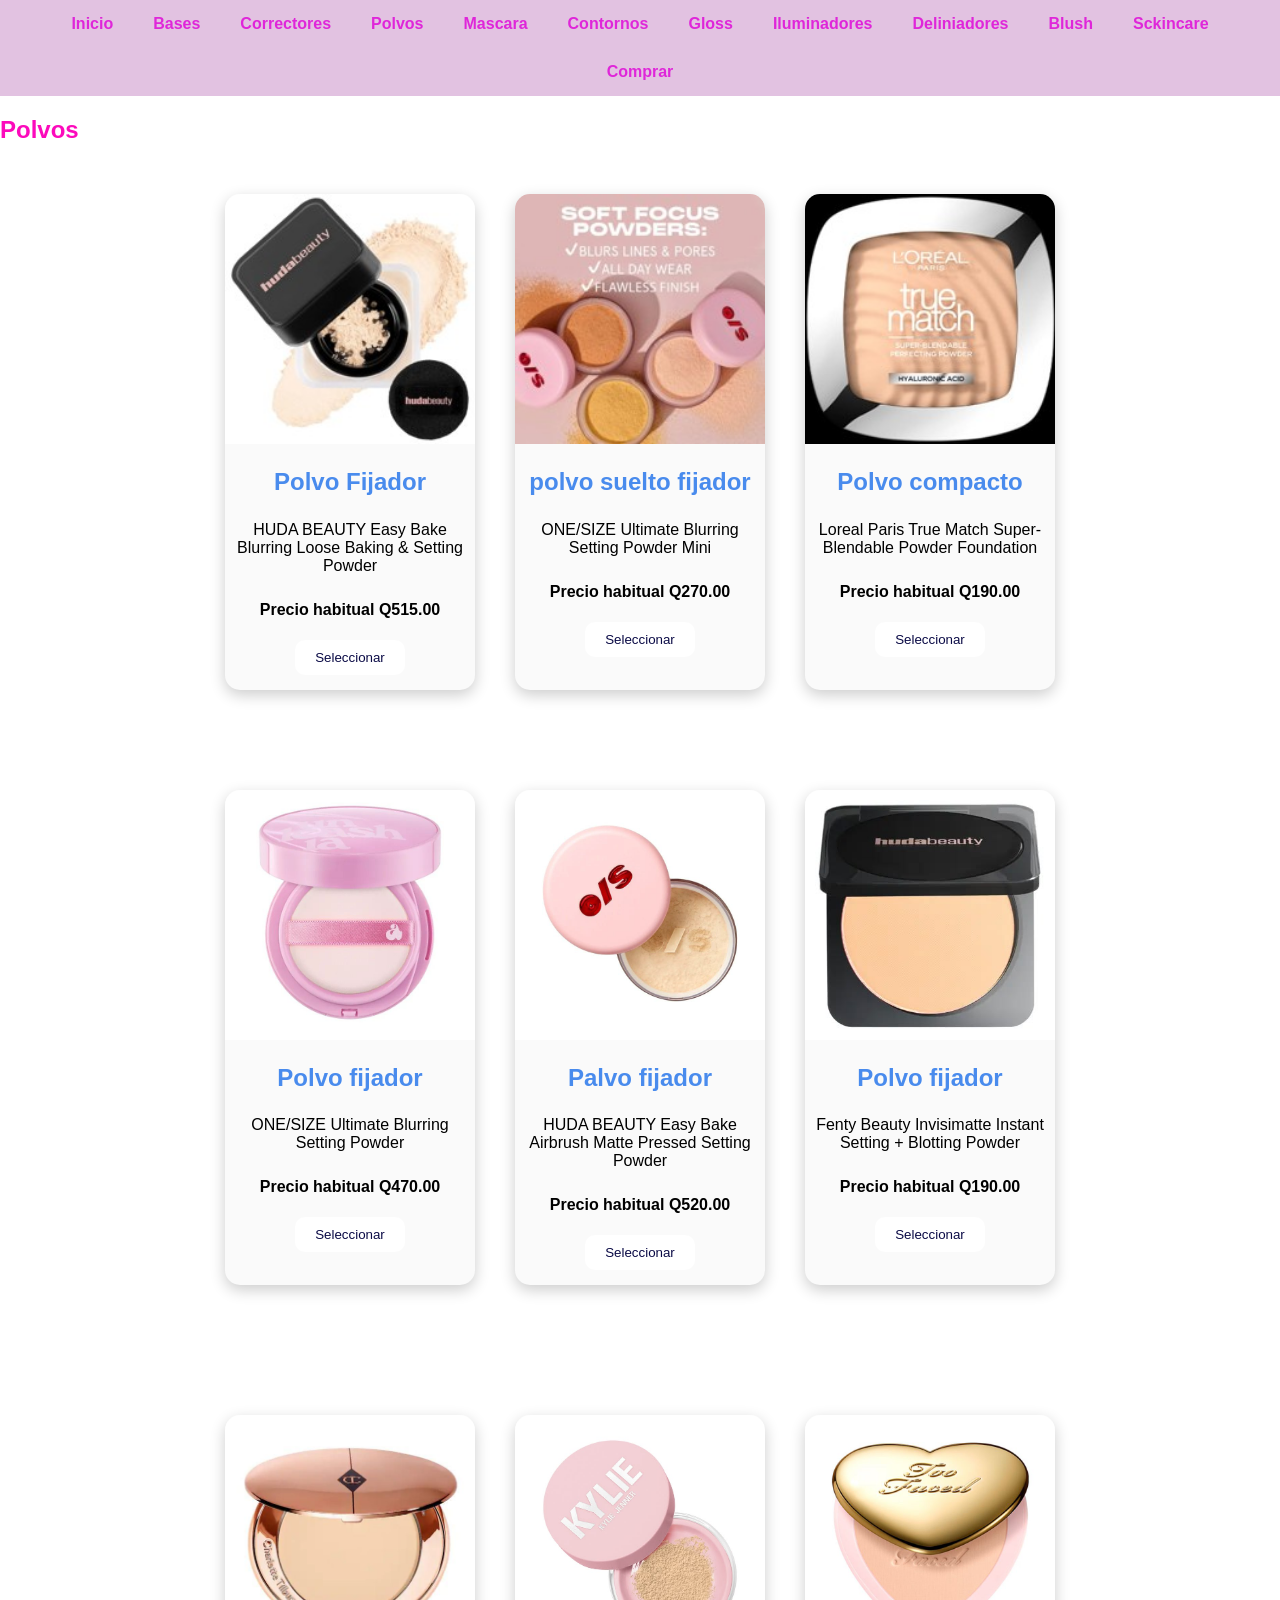
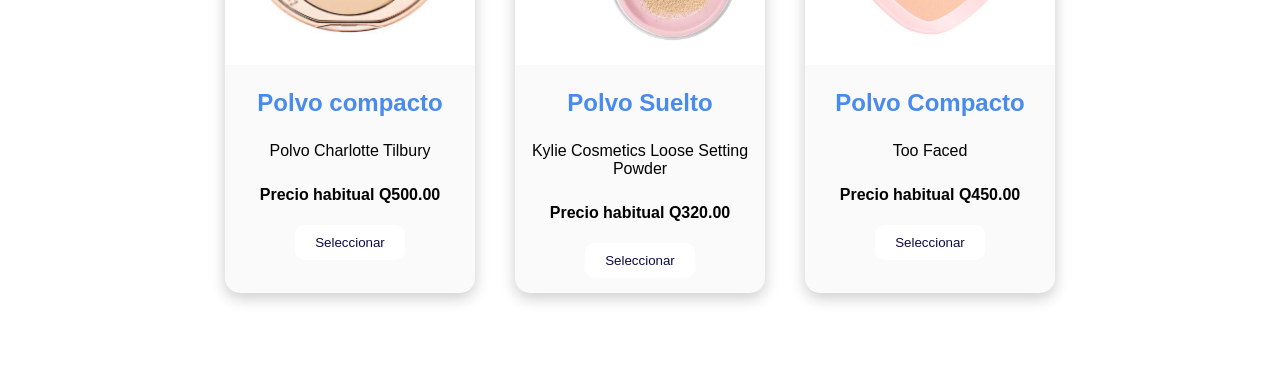
<file: Polvos.html>
<!DOCTYPE html>
<html>
<head>
    <link rel="stylesheet" href="estilos.css">
    <title>Pagina de Maquillaje</title>
</head>
<body style="background-color: #ffffff;"></body>


<nav class="navbar">
    <ul>
        <li><a href="inicio.html">Inicio</a></li>
        <li><a href="Bases.html">Bases</a></li>
        <li><a href="Correctores.html">Correctores</a></li>
        <li><a href="Polvos.html">Polvos</a></li>
        <li><a href="Mascara.html">Mascara</a></li>
        <li><a href="Contornos.html">Contornos</a></li> 
        <li><a href="Gloss.html">Gloss</a></li> 
        <li><a href="Iluminadores.html">Iluminadores</a></li> 
        <li><a href="Deliniadores.html">Deliniadores</a></li> 
        <li><a href="Blush.html">Blush</a></li>
        <li><a href="Skincare.html">Sckincare</a></li>
       <li><a href="Comprar.html">Comprar</a></li>
    </ul>
</nav>

<h2 style="color: rgb(252, 10, 188);">Polvos</h2>
   
<section class="productos">

<div class="card">
        <img src="Polvo1.jpg">
        <h2>Polvo Fijador </h2>
        <p>HUDA BEAUTY Easy Bake Blurring Loose Baking & Setting Powder  </p>
        <p class="precio">Precio habitual Q515.00</p>
         <button>Seleccionar</button>
    </div>
    

    <div class="card">
        <img src="Polvo2.jpg">
        <h2>polvo suelto fijador</h2>
        <p>ONE/SIZE Ultimate Blurring Setting Powder Mini </p>
        <p class="precio">Precio habitual Q270.00</p>
         <button>Seleccionar</button>
    </div>

    <div class="card">
        <img src="Polvo3.jpg">
        <h2>Polvo compacto</h2>
        <p>Loreal Paris True Match Super-Blendable Powder Foundation</p>
        <p class="precio">Precio habitual Q190.00</p>
        <button>Seleccionar</button>
        </div>

    <section class="productos">
        <div class="card">
        <img src="Polvo4.jpeg">
        <h2>Polvo fijador</h2>
        <p>ONE/SIZE Ultimate Blurring Setting Powder</p>
        <p class="precio">Precio habitual Q470.00</p>
         <button>Seleccionar</button>
        </div>

        <div class="card">
        <img src="Polvo5.jpeg">
        <h2>Palvo fijador</h2>
        <p>HUDA BEAUTY Easy Bake Airbrush Matte Pressed Setting Powder </p>
        <p class="precio">Precio habitual Q520.00</p>
         <button>Seleccionar</button>
        </div>

        <div class="card">
        <img src="Polvo6.jpeg">
        <h2>Polvo fijador</h2>
        <p>Fenty Beauty Invisimatte Instant Setting + Blotting Powder</p>
        <p class="precio">Precio habitual Q190.00</p>
        <button>Seleccionar</button>
        </div>
        
</section>

<section class="productos">
        <div class="card">
        <img src="Polvo7.jpeg">
        <h2>Polvo compacto</h2>
        <p>Polvo Charlotte Tilbury</p>
        <p class="precio">Precio habitual Q500.00</p>
         <button>Seleccionar</button>
        </div>

        <div class="card">
        <img src="Polvo8.jpeg">
        <h2>Polvo Suelto</h2>
        <p>Kylie Cosmetics Loose Setting Powder</p>
        <p class="precio">Precio habitual Q320.00</p>
         <button>Seleccionar</button>
        </div>

        <div class="card">
        <img src="Polvo9.jpeg">
        <h2>Polvo Compacto</h2>
        <p>Too Faced</p>
        <p class="precio">Precio habitual Q450.00</p>
         <button>Seleccionar</button>
        </div>
        
</section>

</body>
</html>
</file>
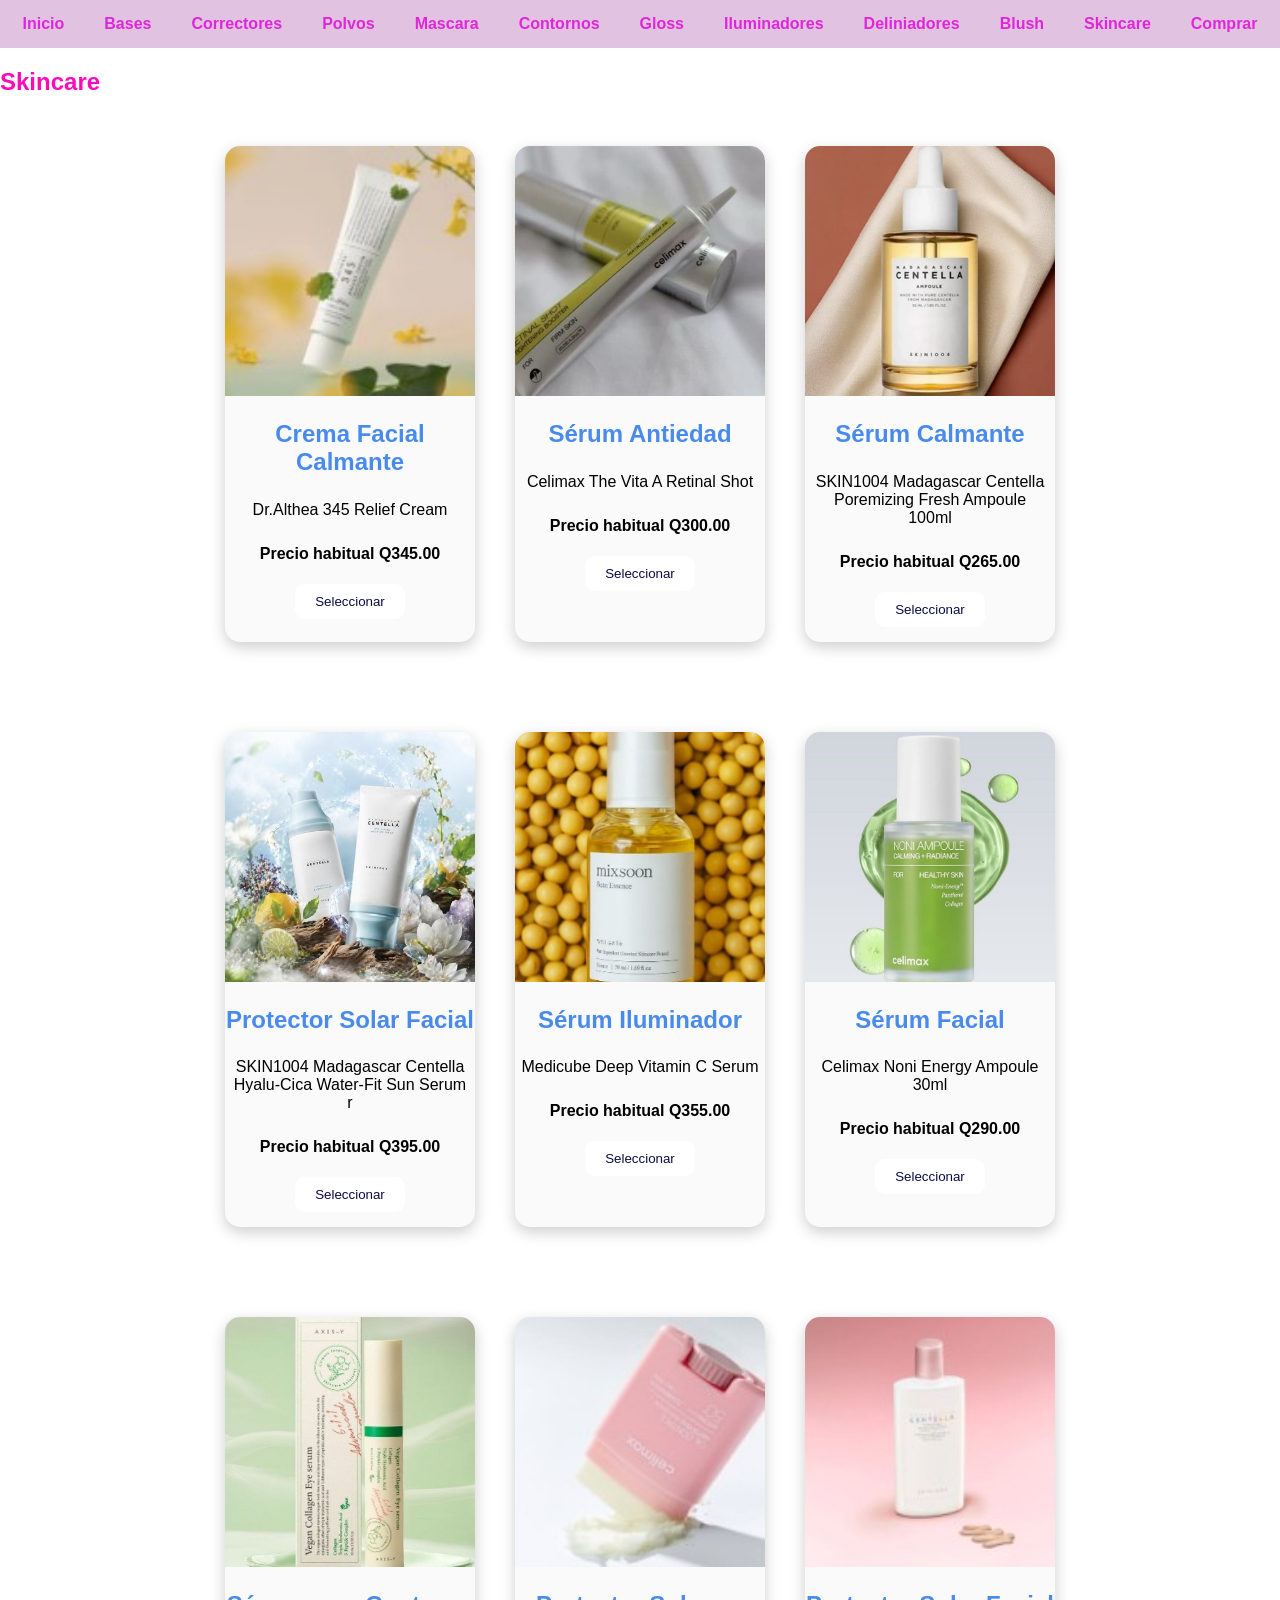
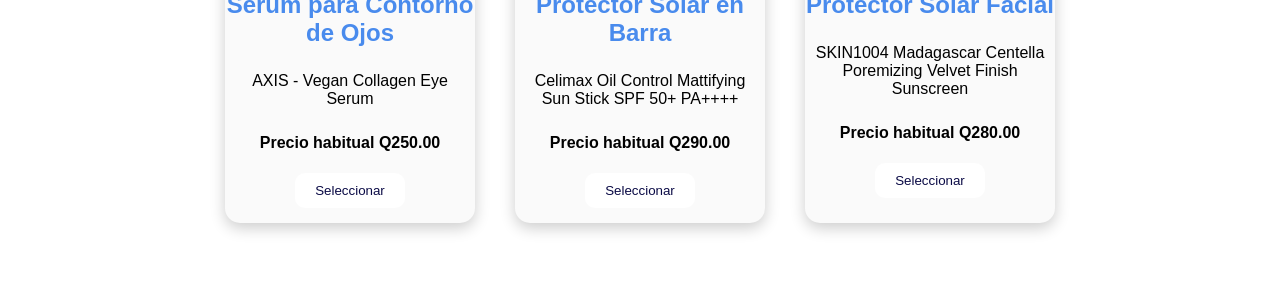
<file: Skincare.html>
<!DOCTYPE html>
<html>
<head>
    <link rel="stylesheet" href="estilos.css">
    <title>Pagina de Maquillaje</title>
</head>
<body style="background-color: #ffffff;"></body>


<nav class="navbar">
    <ul>
        <li><a href="inicio.html">Inicio</a></li>
        <li><a href="Bases.html">Bases</a></li>
        <li><a href="Correctores.html">Correctores</a></li>
        <li><a href="Polvos.html">Polvos</a></li>
        <li><a href="Mascara.html">Mascara</a></li>
        <li><a href="Contornos.html">Contornos</a></li> 
        <li><a href="Gloss.html">Gloss</a></li> 
        <li><a href="Iluminadores.html">Iluminadores</a></li> 
        <li><a href="Deliniadores.html">Deliniadores</a></li> 
        <li><a href="Blush.html">Blush</a></li> 
        <li><a href="Skincare.html">Skincare</a></li>
        <li><a href="Comprar.html">Comprar</a></li>
        
    </ul>
</nav>

<h2 style="color: rgb(252, 10, 188);">Skincare</h2>
   
<section class="productos">

<div class="card">
        <img src="Sckincare1.jpg">
        <h2>Crema Facial Calmante</h2>
        <p>Dr.Althea 345 Relief Cream </p>
        <p class="precio">Precio habitual Q345.00</p>
        <button>Seleccionar</button>
    </div>
    

    <div class="card">
        <img src="Sckincare2.jpg">
        <h2>Sérum Antiedad</h2>
        <p>Celimax The Vita A Retinal Shot </p>
        <p class="precio">Precio habitual Q300.00</p>
         <button>Seleccionar</button>
    </div>

    <div class="card">
        <img src="Skincare3.jpg">
        <h2> Sérum Calmante</h2>
        <p>SKIN1004 Madagascar Centella Poremizing Fresh Ampoule 100ml </p>
        <p class="precio">Precio habitual Q265.00</p>
         <button>Seleccionar</button>
        </div>
</section>

    <section class="productos">
        <div class="card">
        <img src="Sckincare3.jpg">
        <h2> Protector Solar Facial</h2>
        <p>SKIN1004 Madagascar Centella Hyalu-Cica Water-Fit Sun Serum r</p>
        <p class="precio">Precio habitual Q395.00</p>
         <button>Seleccionar</button>
        </div>

        <div class="card">
        <img src="Sckincare4.jpg">
        <h2>Sérum Iluminador</h2>
        <p>Medicube Deep Vitamin C Serum  </p>
        <p class="precio">Precio habitual Q355.00</p>
         <button>Seleccionar</button>
        </div>

        <div class="card">
        <img src="Sckincare6.jpg">
        <h2>Sérum Facial</h2>
        <p>Celimax Noni Energy Ampoule 30ml </p>
        <p class="precio">Precio habitual Q290.00</p>
         <button>Seleccionar</button>
        </div>
        
</section>

<section class="productos">

<div class="card">
        <img src="Sckincare7.jpg">
        <h2>Sérum para Contorno de Ojos</h2>
        <p>AXIS - Vegan Collagen Eye Serum </p>
        <p class="precio">Precio habitual Q250.00</p>
         <button>Seleccionar</button>
    </div>
    

    <div class="card">
        <img src="Sckincare8.jpg">
        <h2>Protector Solar en Barra</h2>
        <p>Celimax Oil Control Mattifying Sun Stick SPF 50+ PA++++ </p>
        <p class="precio">Precio habitual Q290.00</p>
         <button>Seleccionar</button>
    </div>

    <div class="card">
        <img src="Sckincare9.jpg">
        <h2>Protector Solar Facial</h2>
        <p>SKIN1004 Madagascar Centella Poremizing Velvet Finish Sunscreen </p>
        <p class="precio">Precio habitual Q280.00</p>
         <button>Seleccionar</button>
        </div>
</body>
</html>
</file>
<file: estilos.css>
/* ===== GENERAL ===== */

body{
    margin: 0;
    font-family: Arial, Helvetica, sans-serif;
    background-color: #edd6e2;
}

/* ===== MENÚ ===== */

.navbar ul{
    list-style-type: none;
    background-color: #e2c2e1;
    padding: 0;
    margin: 0;
    display: flex;
    justify-content: center;
    flex-wrap: wrap;
}

.navbar li a{
    display: block;
    color: rgb(223, 38, 217);
    text-decoration: none;
    padding: 15px 20px;
    transition: 0.3s;
    font-weight: bold;
}

.navbar li a:hover{
    background-color: #ffffff;
    border-radius: 5px;
}

/* ===== TÍTULO ===== */

h1{
    text-align: center;
    color: #ededed;
    margin-top: 20px;
    font-size: 45px;
}

.presentacion{
    width: 95%;
    height: auto;
    display: block;
    margin: 40px auto;
    border-radius: 20px;
}
/* ===== PRODUCTOS ===== */

.productos{
    display: flex;
    justify-content: center;
    flex-wrap: wrap;
    gap: 80px;
    padding: 30px;
}

.productos{
    display: flex;
    flex-wrap: wrap;
    justify-content: center;
    gap: 40px;
    padding: 30px;
}

/* ===== TARJETAS ===== */

.card{
    background-color: rgb(250, 250, 250);
    width: 250px;
    border-radius: 15px;
    overflow: hidden;
    box-shadow: 0px 5px 15px rgba(0,0,0,0.2);
    transition: transform 0.3s;

    margin-bottom: 30px;
}

.card:hover{
    transform: scale(1.05);
}

.card img{
    width: 100%;
    height: 250px;
    object-fit: cover;
}

.card h2{
    text-align: center;
    color: #498bed;
}

.card p{
    text-align: center;
    padding: 5px;
    font-size: 16px;
}

.precio{
    color: #000000;
    font-size: 22px;
    font-weight: bold;
}

button{
    display: block;
    margin: 15px auto;
    background-color: #ffffff;
    color: rgb(11, 11, 70);
    border: none;
    padding: 10px 20px;
    border-radius: 10px;
    cursor: pointer;
    transition: 0.3s;
}

button:hover{
    background-color: #89e5f4;
}

/* ===== FOOTER ===== */

footer{
    background-color: #fdfdfd;
    text-align: center;
    padding: 20px;
    margin-top: 30px;
    font-weight: bold;
}
/* ===== FORMULARIO ===== */

.formulario{
    background-color: white;
    width: 400px;
    margin: 40px auto;
    padding: 30px;
    border-radius: 20px;
    box-shadow: 0px 5px 15px rgba(0,0,0,0.2);
}

.formulario label{
    display: block;
    margin-top: 15px;
    font-weight: bold;
}

.formulario input,
.formulario select{
    width: 100%;
    padding: 10px;
    margin-top: 5px;
    border-radius: 10px;
    border: 1px solid #ccc;
}

.formulario button{
    width: 100%;
    margin-top: 20px;
}
</file>
